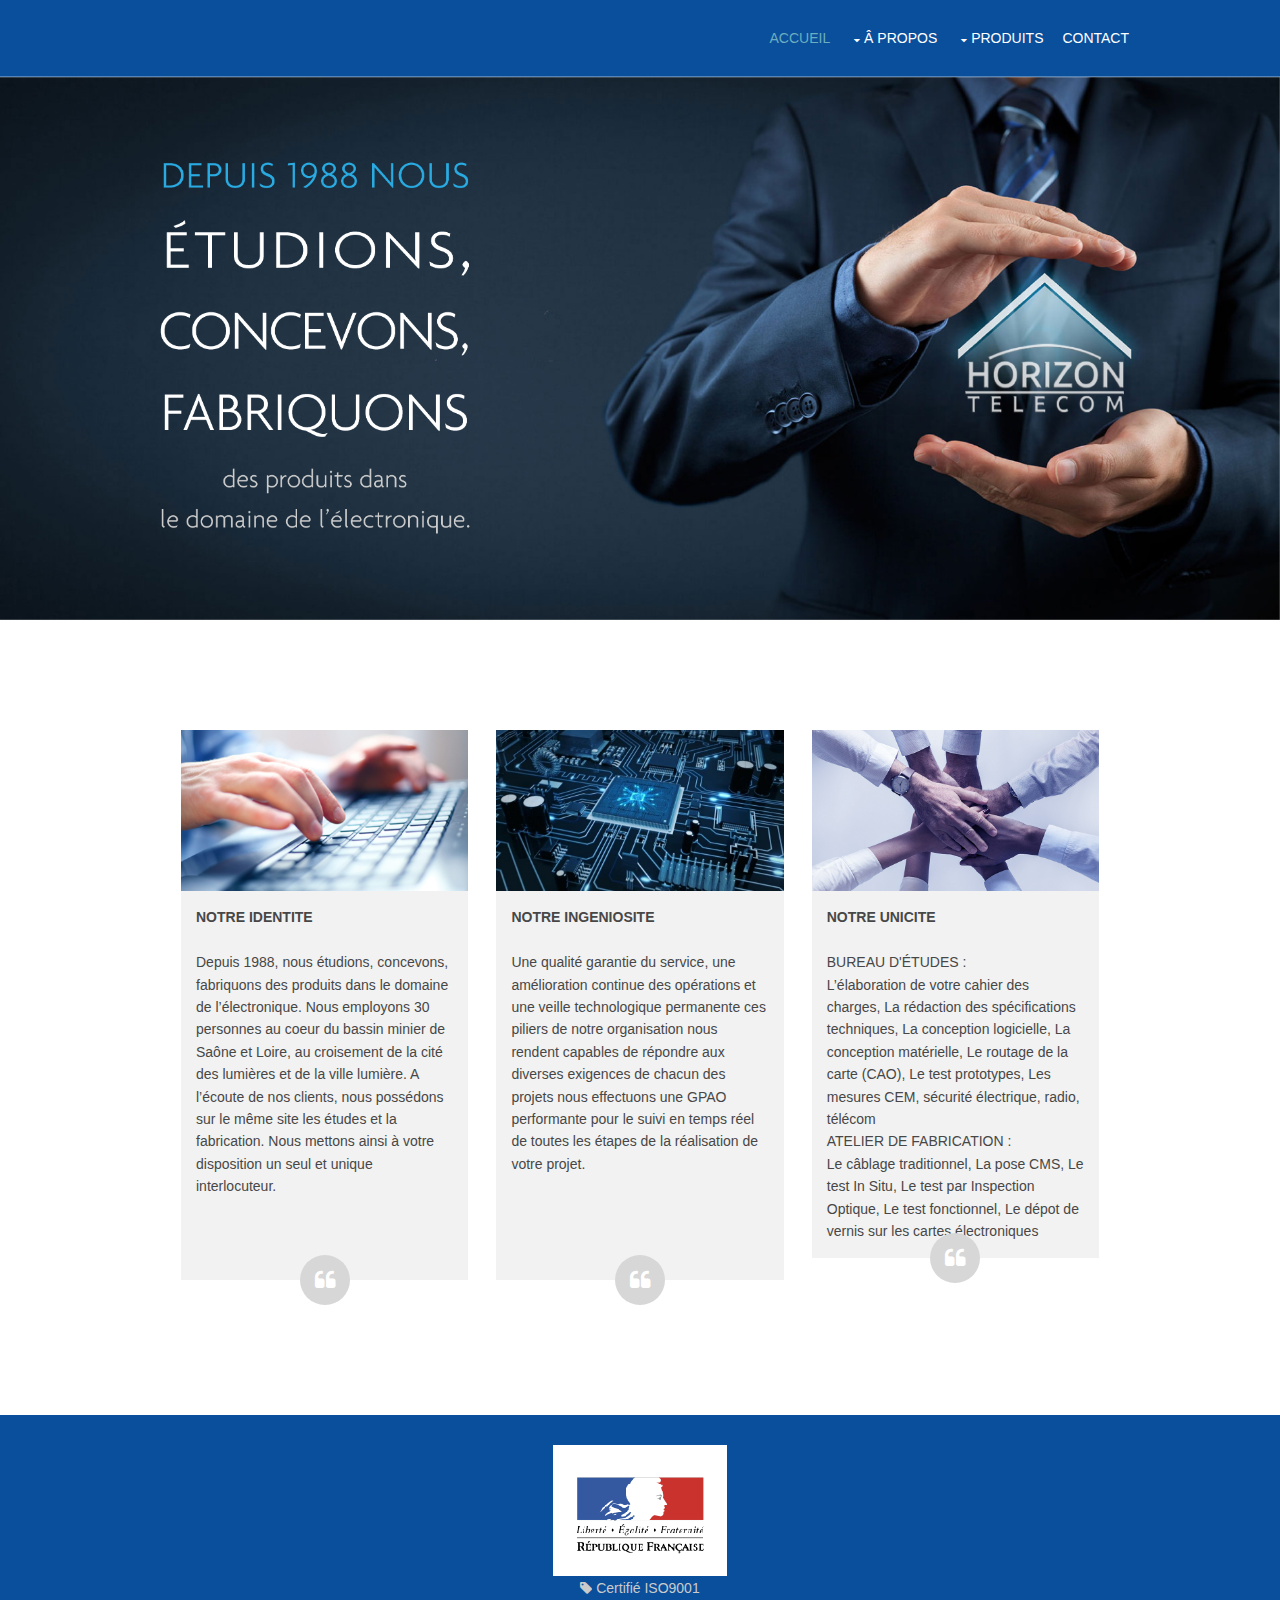
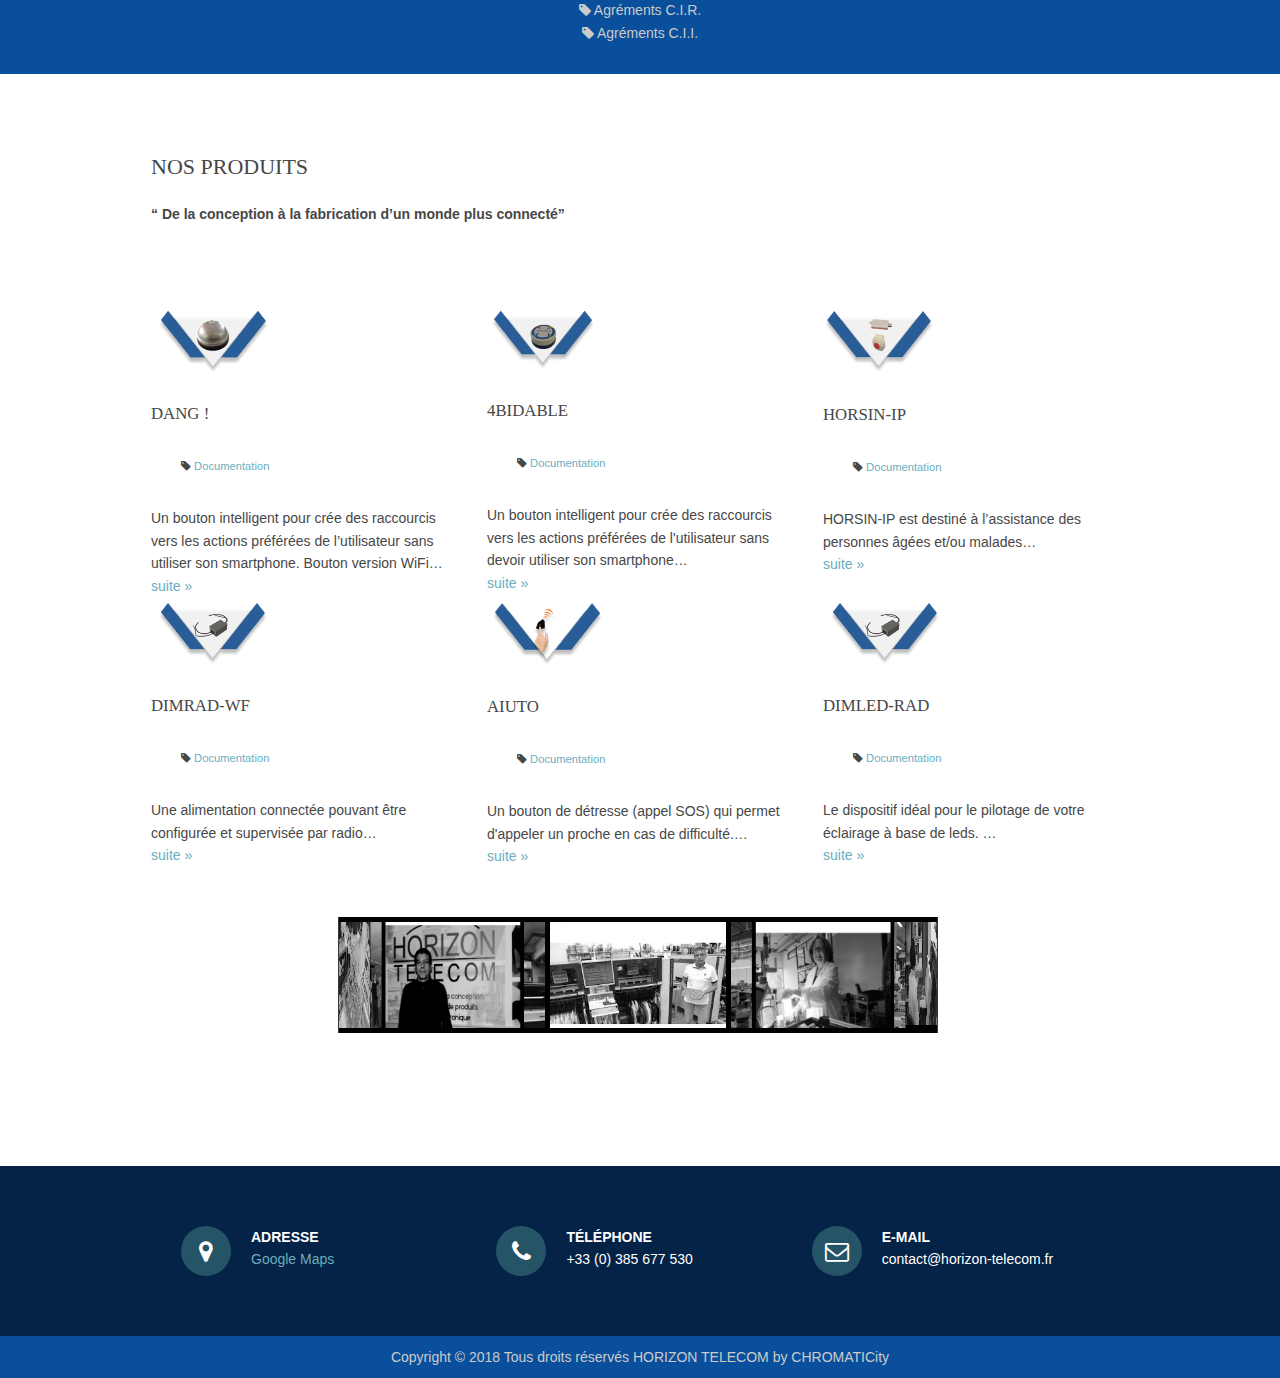
<file: index.html>
<!DOCTYPE html>
<html>

<head>
	<title>horizon telecom</title>
	<meta charset="utf-8">
	<meta name="viewport" content="width=device-width, initial-scale=1.0, maximum-scale=1.0, user-scalable=no">
	<link href="layout/styles/layout.css" rel="stylesheet" type="text/css" media="all">
	<link rel="stylesheet" href="galerie.css"> </head>

<body id="top">
	<div class="wrapper row1">
		<header id="header" class="hoc clear">
			<nav id="mainav" class="fl_right">
				<ul class="clear">
					<li class="active"><a href="index.html">Accueil</a></li>
					<li><a class="drop" href="#">â propos</a>
						<ul>
							<li><a href="identite.html">Notre Identité</a></li>
							<li><a href="pages/full-width.html">Notre Unicité</a></li>
							<li><a href="prestation.html">Notre Ingéniosité</a></li>
							<li><a href="#">Notre Agréments</a>
								<ul>
									<li>><a href="images/demo/CII-HT-2018a2022.pdf">Certifié ISO9001</a></li>
									<li><a href="images/demo/CIR-HT-2018a2022.pdf">Agréments C.I.R.</a></li>
									<li><a href="images/demo/CII-HT-2018a2022%20(1).pdf">Agréments C.I.I.</a></li>
								</ul>
							</li>
						</ul>
					</li>
						<li><a class="drop" href="#produit">PRODUITS</a>
						<ul>
							<li><a href="images/demo/Edition-de-macon-20140918.pdf">4BIDABLE</a></li>
							<li><a href="images/demo/FicheDang-VF-Ed1.pdf">DANG</a></li>
							<li><a href="images/demo/fiche%20produit%20VDEF-DIMLED-RAD.pdf">DIMLED-RAD</a></li>
							<li><a href="images/demo/fiche%20produit%20VDEF-HORSIN-IP.pdf">HORSIN-IP</a></li>
							<li><a href="images/demo/Doc-commercial-AIUTO-ed1.pdf">AIUTO</a></li>
							<li><a href="images/demo/Doc-commercial-DIMRAD-WF-ed1.pdf">DIMRAD-WF</a></li>
						</ul>
					</li>
					
					
					<li><a href="contact.html">Contact</a></li>
				</ul>
			</nav>
		</header>
	</div>
	<div class="wrapper row3"> <img src="images/demo/backgrounds/horizon-telecom.png" alt=""> </div>
	<div class="wrapper row3">
		<div class="hoc container clear">
			<ul id="testimonials" class="nospace group">
				<li class="one_third first"> <img src="images/demo/etudes.jpg" alt="">
					<blockquote><strong>NOTRE IDENTITE</strong>
						<br>
						<br> Depuis 1988, nous étudions, concevons, fabriquons des produits dans le domaine de l’électronique. Nous employons 30 personnes au coeur du bassin minier de Saône et Loire, au croisement de la cité des lumières et de la ville lumière. A l’écoute de nos clients, nous possédons sur le même site les études et la fabrication. Nous mettons ainsi à votre disposition un seul et unique interlocuteur.
						<br>
						<br>
						<br>
						<br> </blockquote>
				</li>
				<li class="one_third"> <img src="images/demo/electronique.jpg" alt="">
					<blockquote><strong>NOTRE INGENIOSITE</strong>
						<br>
						<br> Une qualité garantie du service, une amélioration continue des opérations et une veille technologique permanente ces piliers de notre organisation nous rendent capables de répondre aux diverses exigences de chacun des projets nous effectuons une GPAO performante pour le suivi en temps réel de toutes les étapes de la réalisation de votre projet.
						<br>
						<br>
						<br>
						<br>
						<br> </blockquote>
				</li>
				<li class="one_third"> <img src="images/demo/unicite.jpg" alt="">
					<blockquote><strong>NOTRE UNICITE</strong>
						<br>
						<br> BUREAU D'ÉTUDES :
						<br>L’élaboration de votre cahier des charges, La rédaction des spécifications techniques, La conception logicielle, La conception matérielle, Le routage de la carte (CAO), Le test prototypes, Les mesures CEM, sécurité électrique, radio, télécom
						<br>ATELIER DE FABRICATION :
						<br> Le câblage traditionnel, La pose CMS, Le test In Situ, Le test par Inspection Optique, Le test fonctionnel, Le dépot de vernis sur les cartes électroniques </blockquote>
				</li>
			</ul>
		</div>
	</div>
	<div class="wrapper row5">
		<ul class="nospace linklist">
			<li><img class="" src="images/demo/republique-francaise.png" alt="">
				<p><i class="fa fa-tag"></i><a href="images/demo/CII-HT-2018a2022.pdf">  Certifié ISO9001</a>
					<br><i class="fa fa-tag"></i><a href="images/demo/CIR-HT-2018a2022.pdf">  Agréments C.I.R. <br></a> <i class="fa fa-tag"></i><a href="images/demo/CII-HT-2018a2022%20(1).pdf">  Agréments C.I.I.</a></p>
			</li>
		</ul>
	</div>
	<div class="wrapper row3">
		<section class="hoc container clear">
			<div class="sectiontitle">
				<h6 id="produit" class="heading"> NOS PRODUITS </h6>
				<br>
				<p> <strong>“ De la conception à la fabrication d’un monde plus connecté”</strong></p>
			</div>
			<div class="group latest">
				<article class="one_third first">
					<figure>
						<a href="#"><img src="images/demo/DANG1.png" alt=""></a>
					</figure>
					<div class="txtwrap">
						<h4 class="heading">DANG ! </h4>
						<ul class="nospace meta">
							<li><i class="fa fa-tag"></i> <a href="images/demo/FicheDang-VF-Ed1.pdf">Documentation</a></li>
						</ul>
						<p> Un bouton intelligent pour crée des raccourcis vers les actions préférées de l’utilisateur sans utiliser son smartphone. Bouton version WiFi&hellip; </p>
						<footer><a href="#">suite &raquo;</a></footer>
					</div>
				</article>
				<article class="one_third">
					<figure>
						<a href="#"><img src="images/demo/4BIDABLE1.png" alt=""></a>
					</figure>
					<div class="txtwrap">
						<h4 class="heading"> 4BIDABLE </h4>
						<ul class="nospace meta">
							<li><i class="fa fa-tag"></i> <a href="images/demo/Edition-de-macon-20140918.pdf">Documentation</a></li>
						</ul>
						<p> Un bouton intelligent pour crée des raccourcis vers les actions préférées de l'utilisateur sans devoir utiliser son smartphone&hellip; </p>
						<footer><a href="#">suite &raquo;</a></footer>
					</div>
				</article>
				<article class="one_third">
					<figure>
						<a href="#"><img src="images/demo/HORSIN1.png" alt=""></a>
					</figure>
					<div class="txtwrap">
						<h4 class="heading">HORSIN-IP</h4>
						<ul class="nospace meta">
							<li><i class="fa fa-tag"></i> <a href="images/demo/fiche%20produit%20VDEF-HORSIN-IP.pdf">Documentation</a></li>
						</ul>
						<p>HORSIN-IP est destiné à l’assistance des personnes âgées et/ou malades&hellip; </p>
						<footer><a href="#">suite &raquo;</a></footer>
					</div>
				</article>
			</div>
			<div class="group latest">
				<article class="one_third first">
					<figure>
						<a href="#"><img src="images/demo/RMLAD1.png" alt=""></a>
					</figure>
					<div class="txtwrap">
						<h4 class="heading">DIMRAD-WF</h4>
						<ul class="nospace meta">
							<li><i class="fa fa-tag"></i> <a href="images/demo/Doc-commercial-DIMRAD-WF-ed1.pdf">Documentation</a></li>
						</ul>
						<p> Une alimentation connectée pouvant être configurée et supervisée par radio&hellip;</p>
						<footer><a href="#">suite &raquo;</a></footer>
					</div>
				</article>
				<article class="one_third">
					<figure>
						<a href="#"><img src="images/demo/Group.png" alt=""></a>
					</figure>
					<div class="txtwrap">
						<h4 class="heading">AIUTO </h4>
						<ul class="nospace meta">
							<li><i class="fa fa-tag"></i> <a href="images/demo/Doc-commercial-AIUTO-ed1.pdf">Documentation</a></li>
						</ul>
						<p> Un bouton de détresse (appel SOS) qui permet d'appeler un proche en cas de difficulté.&hellip;</p>
						<footer><a href="#">suite &raquo;</a></footer>
					</div>
				</article>
				<article class="one_third">
					<figure>
						<a href="#"><img src="images/demo/RMLAD1.png" alt=""></a>
					</figure>
					<div class="txtwrap">
						<h4 class="heading">DIMLED-RAD</h4>
						<ul class="nospace meta">
							<li><i class="fa fa-tag"></i> <a href="images/demo/fiche%20produit%20VDEF-DIMLED-RAD.pdf">Documentation</a></li>
						</ul>
						<p> Le dispositif idéal pour le pilotage de votre éclairage à base de leds. &hellip;</p>
						<footer><a href="#">suite &raquo;</a></footer>
					</div>
				</article>
			</div>
			<div class="galerie">
		<div id="galeri">
			<figure><img src="images/demo/t%C3%A9l%C3%A9chargement.jpg" alt="" width="220"></figure>
      <figure><img src="images/demo/la-derniere-innovation-de-la-pme-horizon-telecom-a-montceau-les-mines-une-ampoule-intelligente-photo-nicolas-desroches-1462642287.jpg" alt="" width="220"></figure>
      <figure><img src="images/demo/Documentation.jpg" alt="" width="220"></figure>
      <figure><img src="images/demo/5A-PP4.jpg" alt="" width="220"></figure>
      <figure><img src="images/demo/5A-PPP.jpg" alt="" width="220"></figure>
      <figure><img src="images/demo/5APP5.jpg" alt="" width="220"></figure>
      <figure><img src="images/demo/5A-PP7.jpg" alt="" width="220"></figure>
      <figure><img src="images/demo/Process.jpg" alt="" width="220"></figure>
      <figure><img src="images/demo/giuseppe-gallo-qui-dirige-l-entreprise-a-fait-le-pari-du-developpement-du-bassin-minier-de-montceau-dans-les-annees-1990-pour-lui-c-est-un-des-facteurs-de-reussite-de-horizon-telecom-1462194157.jpg" alt="" width="220"></figure>
		</div>
	</div>
		</section>
	</div>
	
	  
	
	<div class="wrapper overlay bgded">
		<div id="ctdetails" class="hoc clear">
			<ul class="nospace group">
				<li class="one_third first"><i class="fa fa-map-marker"></i>
					<p>Adresse</p>
					<p><a href="https://www.google.fr/maps/place/Horizon+T%C3%A9l%C3%A9com/@46.6644272,4.3579412,17z/data=!4m12!1m6!3m5!1s0x47f3b5d7fd42fad9:0x8e77777647118b91!2zSG9yaXpvbiBUw6lsw6ljb20!8m2!3d46.664455!4d4.3572161!3m4!1s0x47f3b5d7fd42fad9:0x8e77777647118b91!8m2!3d46.664455!4d4.3572161">Google Maps</a></p>
				</li>
				<li class="one_third"><i class="fa fa-phone"></i>
					<p>Téléphone</p>
					<p>+33 (0) 385 677 530</p>
				</li>
				<li class="one_third"><i class="fa fa-envelope-o"></i>
					<p>E-mail</p>
					<p>contact@horizon-telecom.fr </p>
				</li>
			</ul>
		</div>
	</div>
	<div class="wrapper row5">
		<div id="copyright" class="hoc clear">
			<p class="copyright">Copyright &copy; 2018 Tous droits réservés <a href="index.html"> HORIZON TELECOM</a> <a href="#">by CHROMATICity</a></p>
		</div>
	</div> <a id="backtotop" href="#top"><i class="fa fa-chevron-up"></i></a>
	<!-- JAVASCRIPTS -->
	<script src="layout/scripts/jquery.min.js"></script>
	<script src="layout/scripts/jquery.backtotop.js"></script>
	<script src="layout/scripts/jquery.mobilemenu.js"></script>
</body>

</html>
</file>
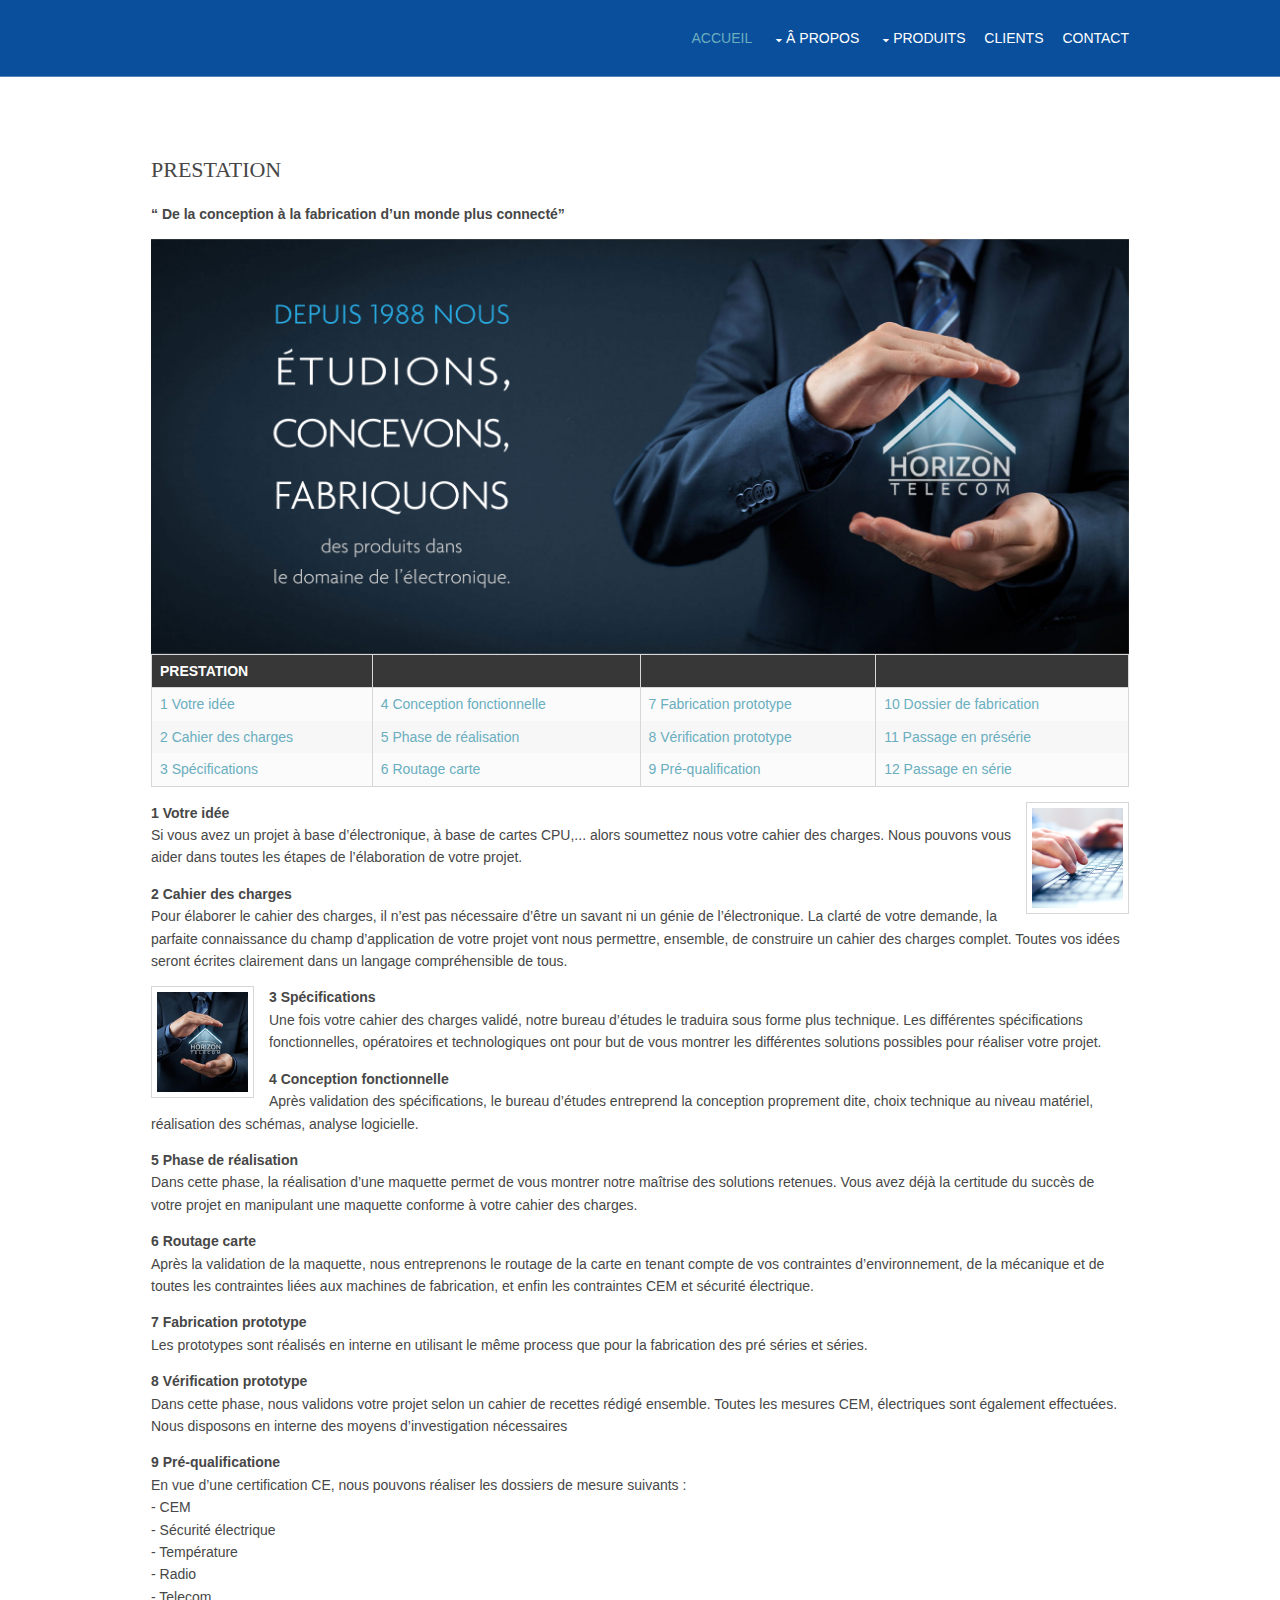
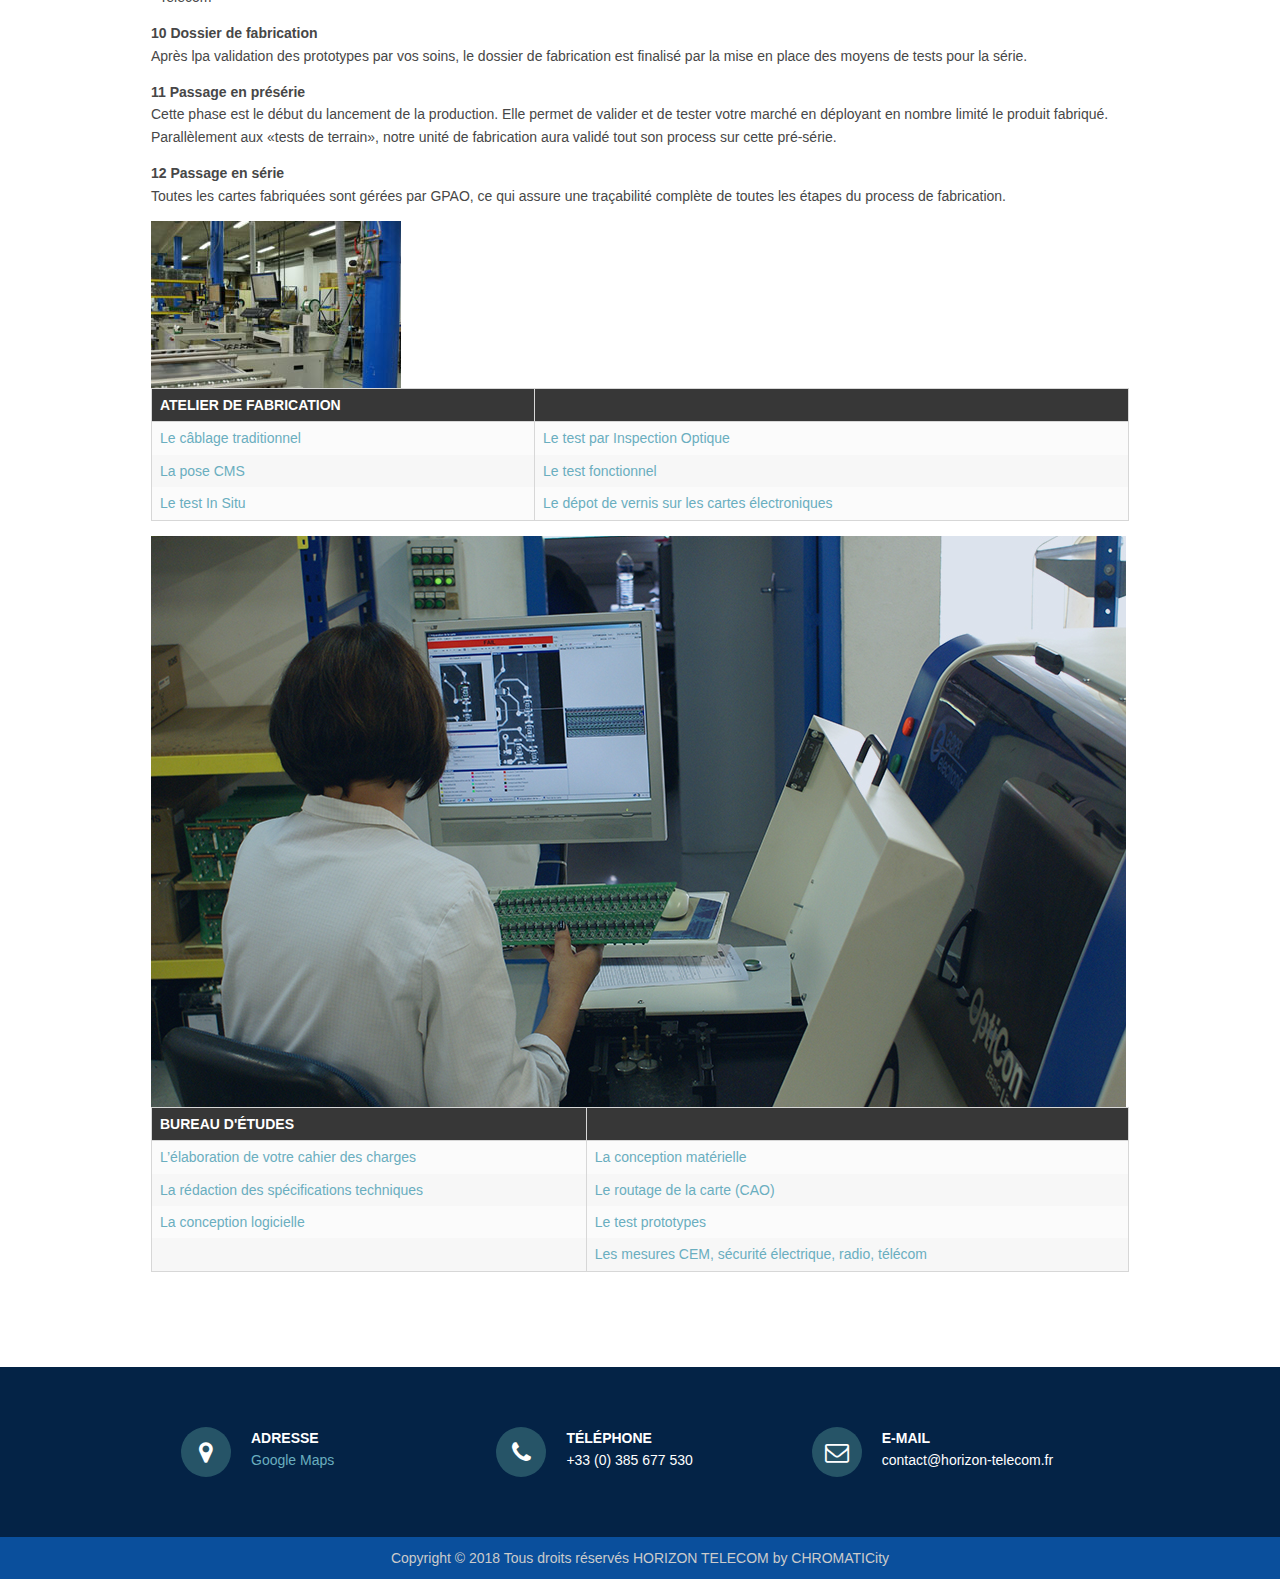
<file: agrements.html>
<!DOCTYPE html>

<html>

<head>
    <title>horizon telecom</title>
    <meta charset="utf-8">
    <meta name="viewport" content="width=device-width, initial-scale=1.0, maximum-scale=1.0, user-scalable=no">
    <link href="layout/styles/layout.css" rel="stylesheet" type="text/css" media="all"> </head>

<body id="top">
    <div class="wrapper row1">
        <header id="header" class="hoc clear">

            <nav id="mainav" class="fl_right">
                <ul class="clear">
                    <li class="active"><a href="index.html">Accueil</a></li>
                    <li><a class="drop" href="#">â propos</a>
                        <ul>
                            <li><a href="identite.html">Notre Identité</a></li>
                            <li><a href="pages/full-width.html">Notre Unicité</a></li>
                            <li><a href="prestation.html">Notre Ingéniosité</a></li>
                             <li><a href="agrements.html">Notre Agréments</a>
                                <ul>
                                    <li>><a href="images/demo/CII-HT-2018a2022.pdf">Certifié ISO9001</a></li>
                                    <li><a href="images/demo/CIR-HT-2018a2022.pdf">Agréments C.I.R.</a></li>
                                    <li><a href="images/demo/CII-HT-2018a2022%20(1).pdf">Agréments C.I.I.</a></li>

                                </ul>
                            </li>
                             <li><a href="prestation.html">Nos Produits</a></li>
                        </ul>
                    </li>
                    <li><a class="drop" href="#">PRODUITS</a>
                        <ul>
                           <li><a href="images/demo/Edition-de-macon-20140918.pdf">4BIDABLE</a></li>
                            <li><a href="images/demo/FicheDang-VF-Ed1.pdf">DANG</a></li>
                            <li><a href="images/demo/fiche%20produit%20VDEF-DIMLED-RAD.pdf">DIMLED-RAD</a></li>
                            <li><a href="images/demo/fiche%20produit%20VDEF-HORSIN-IP.pdf">HORSIN-IP</a></li>
                            <li><a href="images/demo/Doc-commercial-AIUTO-ed1.pdf">AIUTO</a></li>
                            <li><a href="images/demo/Doc-commercial-DIMRAD-WF-ed1.pdf">DIMRAD-WF</a></li>
                        </ul>
                    </li>
                
                    <li><a href="#">Clients</a></li>
                    <li><a href="contact.html">Contact</a></li>
                </ul>
            </nav>
        </header>
    </div>


<div class="wrapper row3">
  <main class="hoc container clear"> 
   
    <div class="content"> 
     
      <h1>PRESTATION </h1>
      <p> <strong>“ De la conception à la fabrication d’un monde plus connecté”</strong></p>
      <img src="images/demo/backgrounds/horizon-telecom.png" alt="">
      
      <div class="scrollable">
        <table>
          <thead>
            <tr>
              <th>PRESTATION</th>
              <th></th>
              <th> </th>
              <th></th>
            </tr>
          </thead>
          <tbody>
            <tr>
              <td><a href="#">1   Votre idée</a></td>
              <td><a href="#">4 Conception fonctionnelle</a></td>
              <td><a href="#">7   Fabrication prototype</a></td>
              <td><a href="#">10 Dossier de fabrication</a></td>
            </tr>
            <tr>
              <td><a href="#">2 Cahier des charges</a></td>
              <td><a href="#">5   Phase de réalisation</a></td>
              <td><a href="#">8   Vérification prototype</a></td>
              <td><a href="#">11 Passage en présérie</a></td>
            </tr>
            <tr>
              <td><a href="#">3   Spécifications</a></td>
              <td><a href="#">6   Routage carte</a></td>
              <td><a href="#">9   Pré-qualification</a></td>
              <td><a href="#">12 Passage en série</a></td>
            </tr>
           
          </tbody>
        </table>
      </div>
      
      
      
      <img class="imgr borderedbox inspace-5" src="images/demo/idee.png" alt="">
      <p><strong>1  Votre idée</strong> <br>
Si vous avez un projet à base d’électronique, à base de cartes CPU,... alors soumettez nous votre cahier des charges. 
Nous pouvons vous aider dans toutes les étapes de l’élaboration de votre projet.</p>
      <p><strong>2 Cahier des charges</strong><br>
Pour élaborer le cahier des charges, il n’est pas nécessaire d’être un savant ni un génie de l’électronique. 
La clarté de votre demande, la parfaite connaissance du champ d’application de votre projet vont nous permettre, ensemble, de construire un cahier des charges complet. 
Toutes vos idées seront écrites clairement dans un langage compréhensible de tous.
</p>
      <img class="imgl borderedbox inspace-5" src="images/demo/Mask%20Group.png" alt="">
      <p><strong>3 Spécifications</strong><br>
Une fois votre cahier des charges validé, notre bureau d’études le traduira sous forme plus technique. 
Les différentes spécifications fonctionnelles, opératoires et technologiques ont pour but de vous montrer les différentes solutions possibles pour réaliser votre projet.</p>
      <p><strong>4 Conception fonctionnelle</strong><br>
Après validation des spécifications, le bureau d’études entreprend la conception proprement dite, choix technique au niveau matériel, réalisation des schémas, analyse logicielle.
</p>
      <p><strong>5 Phase de réalisation</strong><br>
Dans cette phase, la réalisation d’une maquette permet de vous montrer notre maîtrise des solutions retenues. 
 Vous avez déjà la certitude du succès de votre projet en manipulant une maquette conforme à votre cahier des charges.
</p>
       
      <p><strong>6 Routage carte</strong><br>

Après la validation de la maquette, nous entreprenons le routage de la carte en tenant compte de vos contraintes d’environnement, de la mécanique et de toutes les contraintes liées aux machines de fabrication, et enfin les contraintes CEM et sécurité électrique.

</p>
       <p><strong>7 Fabrication prototype</strong><br>Les prototypes sont réalisés en interne en utilisant le même process que pour la fabrication des pré séries et séries.
</p>
       <p><strong>8 Vérification prototype</strong><br>Dans cette phase, nous validons votre projet selon un cahier de recettes rédigé ensemble. 
Toutes les mesures CEM, électriques sont également effectuées. 
Nous disposons en interne des moyens d’investigation nécessaires
</p>
        <p><strong>9 Pré-qualificatione</strong><br>En vue d’une certification CE, nous pouvons réaliser les dossiers de mesure suivants : <br>
   - CEM <br>
   - Sécurité électrique <br>
   - Température <br>
   - Radio <br>
   - Telecom

</p>
        <p><strong>10 Dossier de fabrication</strong><br>Après lpa validation des prototypes par vos soins, le dossier de fabrication est finalisé par la mise en place des moyens de tests pour la série.
</p>
        <p><strong>11 Passage en présérie</strong><br>
Cette phase est le début du lancement de la production. 
 Elle permet de valider et de tester votre marché en déployant en nombre limité le produit fabriqué. 
 Parallèlement aux «tests de terrain», notre unité de fabrication aura validé tout son process sur cette pré-série.

</p>
       <p><strong>12 Passage en série</strong><br>
Toutes les cartes fabriquées sont gérées par GPAO, ce qui assure une traçabilité complète de toutes les étapes du process de fabrication.

</p>
        
        
           <div class="scrollable">
           <img src="images/demo/5A-PP4.jpg" alt="">
        <table>
          <thead>
            <tr>
              <th>ATELIER DE FABRICATION</th>
              <th></th>
            
            </tr>
          </thead>
          <tbody>
            <tr>
              <td><a href="#">  Le câblage traditionnel </a></td>
              <td><a href="#"> Le test par Inspection Optique </a></td>
            </tr>
            <tr>
              <td><a href="#">La pose CMS</a></td>
              <td><a href="#">Le test fonctionnel </a></td>
            </tr>
            <tr>
              <td><a href="#">Le test In Situ </a></td>
              <td><a href="#">Le dépot de vernis sur les cartes électroniques</a></td>
            </tr>
           
          </tbody>
        </table>
      </div>
             <div class="scrollable">
             <img src="images/demo/Documentation.jpg" alt="">
        <table>
          <thead>
            <tr>
              <th>BUREAU D'ÉTUDES</th>
              <th></th>
            
            </tr>
          </thead>
          <tbody>
            <tr>
              <td><a href="#">  L’élaboration de votre cahier des charges </a></td>
              <td><a href="#"> La conception matérielle </a></td>
              
            </tr>
            <tr>
              <td><a href="#">La rédaction des spécifications techniques </a></td>
              <td><a href="#">Le routage de la carte (CAO)  </a></td>
            </tr>
            <tr>
              <td><a href="#">La conception logicielle  </a></td>
              <td><a href="#"> Le test prototypes </a></td>
            </tr>
            <tr> <td><a href="#"> </a></td>
                <td><a href="#"> 
 Les mesures CEM, sécurité électrique, radio, télécom </a></td>
            </tr>
           
          </tbody>
        </table>
      </div>

      </div>
     
 
    <div class="clear"></div>
  </main>
</div>

	<div class="wrapper overlay bgded">
		<div id="ctdetails" class="hoc clear">
			<ul class="nospace group">
				<li class="one_third first"><i class="fa fa-map-marker"></i>
					<p>Adresse</p>
					<p><a href="https://www.google.fr/maps/place/Horizon+T%C3%A9l%C3%A9com/@46.6644272,4.3579412,17z/data=!4m12!1m6!3m5!1s0x47f3b5d7fd42fad9:0x8e77777647118b91!2zSG9yaXpvbiBUw6lsw6ljb20!8m2!3d46.664455!4d4.3572161!3m4!1s0x47f3b5d7fd42fad9:0x8e77777647118b91!8m2!3d46.664455!4d4.3572161">Google Maps</a></p>
				</li>
				<li class="one_third"><i class="fa fa-phone"></i>
					<p>Téléphone</p>
					<p>+33 (0) 385 677 530</p>
				</li>
				<li class="one_third"><i class="fa fa-envelope-o"></i>
					<p>E-mail</p>
					<p>contact@horizon-telecom.fr </p>
				</li>
			</ul>
		</div>
	</div>

	<div class="wrapper row5">
		<div id="copyright" class="hoc clear">
			<p class="copyright">Copyright &copy; 2018 Tous droits réservés <a href="index.html"> HORIZON TELECOM</a> <a href="#">by CHROMATICity</a></p>
			
		</div>
	</div> <a id="backtotop" href="#top"><i class="fa fa-chevron-up"></i></a>
 
    <!-- JAVASCRIPTS -->
    <script src="layout/scripts/jquery.min.js"></script>
    <script src="layout/scripts/jquery.backtotop.js"></script>
    <script src="layout/scripts/jquery.mobilemenu.js"></script>
</body>
</html>
</file>
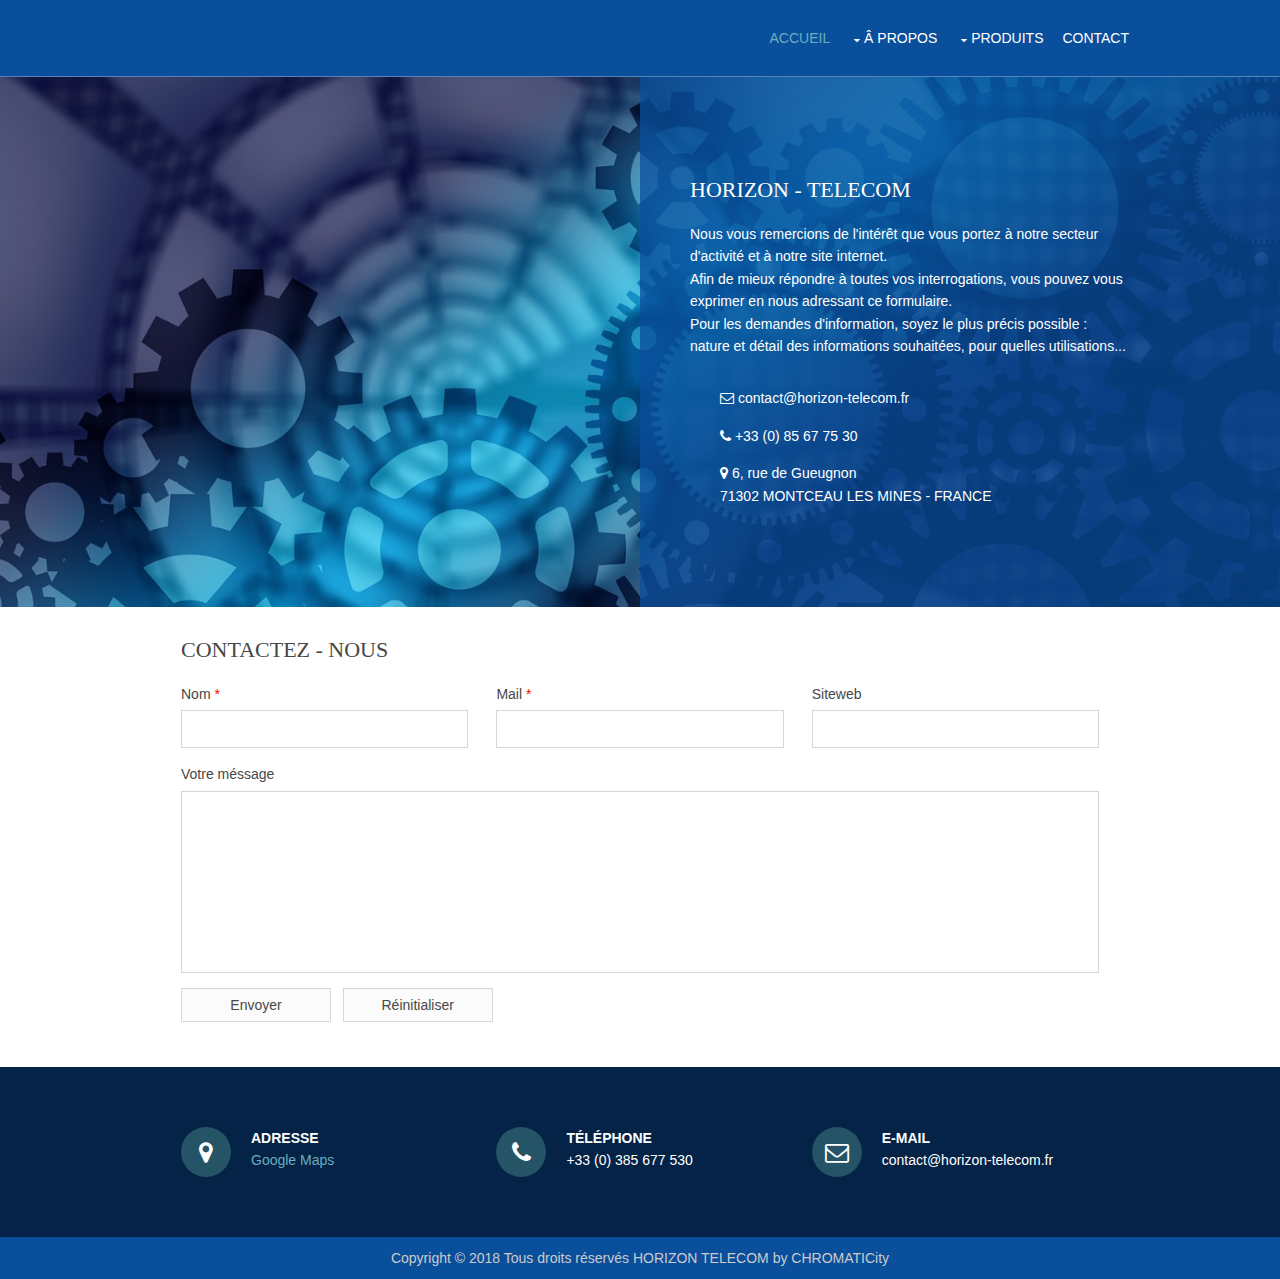
<file: contact.html>
<!DOCTYPE html>
<html>

<head>
	<title>horizon telecom</title>
	<meta charset="utf-8">
	<meta name="viewport" content="width=device-width, initial-scale=1.0, maximum-scale=1.0, user-scalable=no">
	<link href="layout/styles/layout.css" rel="stylesheet" type="text/css" media="all"> </head>

<body id="top">
	<div class="wrapper row1">
		<header id="header" class="hoc clear">
			<nav id="mainav" class="fl_right">
				<ul class="clear">
					<li class="active"><a href="index.html">Accueil</a></li>
					<li><a class="drop" href="#">â propos</a>
						<ul>
							<li><a href="identite.html">Notre Identité</a></li>
							<li><a href="pages/full-width.html">Notre Unicité</a></li>
							<li><a href="prestation.html">Notre Ingéniosité</a></li>
							<li><a href="#">Notre Agréments</a>
								<ul>
									<li>><a href="images/demo/CII-HT-2018a2022.pdf">Certifié ISO9001</a></li>
									<li><a href="images/demo/CIR-HT-2018a2022.pdf">Agréments C.I.R.</a></li>
									<li><a href="images/demo/CII-HT-2018a2022%20(1).pdf">Agréments C.I.I.</a></li>
								</ul>
							</li>
						</ul>
					</li>
					<li><a class="drop" href="#produit">PRODUITS</a>
						<ul>
							<li><a href="images/demo/Edition-de-macon-20140918.pdf">4BIDABLE</a></li>
							<li><a href="images/demo/FicheDang-VF-Ed1.pdf">DANG</a></li>
							<li><a href="images/demo/fiche%20produit%20VDEF-DIMLED-RAD.pdf">DIMLED-RAD</a></li>
							<li><a href="images/demo/fiche%20produit%20VDEF-HORSIN-IP.pdf">HORSIN-IP</a></li>
							<li><a href="images/demo/Doc-commercial-AIUTO-ed1.pdf">AIUTO</a></li>
							<li><a href="images/demo/Doc-commercial-DIMRAD-WF-ed1.pdf">DIMRAD-WF</a></li>
						</ul>
					</li>
					
					<li><a href="contact.html">Contact</a></li>
				</ul>
			</nav>
		</header>
	</div>
	<div class="cool">
	
	<div class="wrapper bgded" style="background-image:url('images/demo/backgrounds/gears-1311171_1920.jpg');">
  <div class="hoc split clear">
    <section> 
      <!-- ################################################################################################ -->
     
      <h6 class="heading">Horizon - Telecom</h6>
      
      
      
      <p class="btmspace-30">Nous vous remercions de l'intérêt que vous portez à notre secteur d'activité et à notre site internet. <br>

Afin de mieux répondre à toutes vos interrogations, vous pouvez vous exprimer en nous adressant ce formulaire. <br>

Pour les demandes d'information, soyez le plus précis possible : nature et détail des informations souhaitées, 
pour quelles utilisations...</p>
     <ul class="fa-ul">
        <li><i class="fa fa-envelope-o"></i> contact@horizon-telecom.fr</li>
        <li><i class="fa fa-phone"></i> +33 (0) 85 67 75 30</li>
        <li><i class="fa fa-map-marker"></i> 6, rue de Gueugnon <br>71302 MONTCEAU LES MINES - FRANCE 

</li>
      </ul>
      
      <!-- ################################################################################################ --> 
    </section>
  </div>
</div>
 
	 <div id="comments" class="hoc container  clear groop row3" >
       
        <h2>Contactez - nous</h2>
        <form  class="wrapper" action="#" method="post">
          <div class="one_third first">
            <label for="name">Nom <span>*</span></label>
            <input type="text" name="name" id="name" value="" size="22" required>
          </div>
          <div class="one_third">
            <label for="email">Mail <span>*</span></label>
            <input type="email" name="email" id="email" value="" size="22" required>
          </div>
          <div class="one_third">
            <label for="url">Siteweb</label>
            <input type="url" name="url" id="url" value="" size="22">
          </div>
          <div class="block clear">
            <label for="comment">Votre méssage</label>
            <textarea name="comment" id="comment" cols="25" rows="10"></textarea>
          </div>
          <div>
            <input type="submit" name="submit" value="Envoyer">
            &nbsp;
            <input type="reset" name="reset" value="Réinitialiser">
          </div>
        </form>
      </div>
      </div>
	
	
	
	<div class="wrapper overlay bgded">
		<div id="ctdetails" class="hoc clear">
			<ul class="nospace group">
				<li class="one_third first"><i class="fa fa-map-marker"></i>
					<p>Adresse</p>
					<p><a href="https://www.google.fr/maps/place/Horizon+T%C3%A9l%C3%A9com/@46.6644272,4.3579412,17z/data=!4m12!1m6!3m5!1s0x47f3b5d7fd42fad9:0x8e77777647118b91!2zSG9yaXpvbiBUw6lsw6ljb20!8m2!3d46.664455!4d4.3572161!3m4!1s0x47f3b5d7fd42fad9:0x8e77777647118b91!8m2!3d46.664455!4d4.3572161">Google Maps</a></p>
				</li>
				<li class="one_third"><i class="fa fa-phone"></i>
					<p>Téléphone</p>
					<p>+33 (0) 385 677 530</p>
				</li>
				<li class="one_third"><i class="fa fa-envelope-o"></i>
					<p>E-mail</p>
					<p>contact@horizon-telecom.fr </p>
				</li>
			</ul>
		</div>
	</div>
	<div class="wrapper row5">
		<div id="copyright" class="hoc clear">
			<p class="copyright">Copyright &copy; 2018 Tous droits réservés <a href="index.html"> HORIZON TELECOM</a> <a href="#">by CHROMATICity</a></p>
		</div>
	</div> <a id="backtotop" href="#top"><i class="fa fa-chevron-up"></i></a>
	<!-- JAVASCRIPTS -->
	<script src="layout/scripts/jquery.min.js"></script>
	<script src="layout/scripts/jquery.backtotop.js"></script>
	<script src="layout/scripts/jquery.mobilemenu.js"></script>
</body>

</html>
</file>
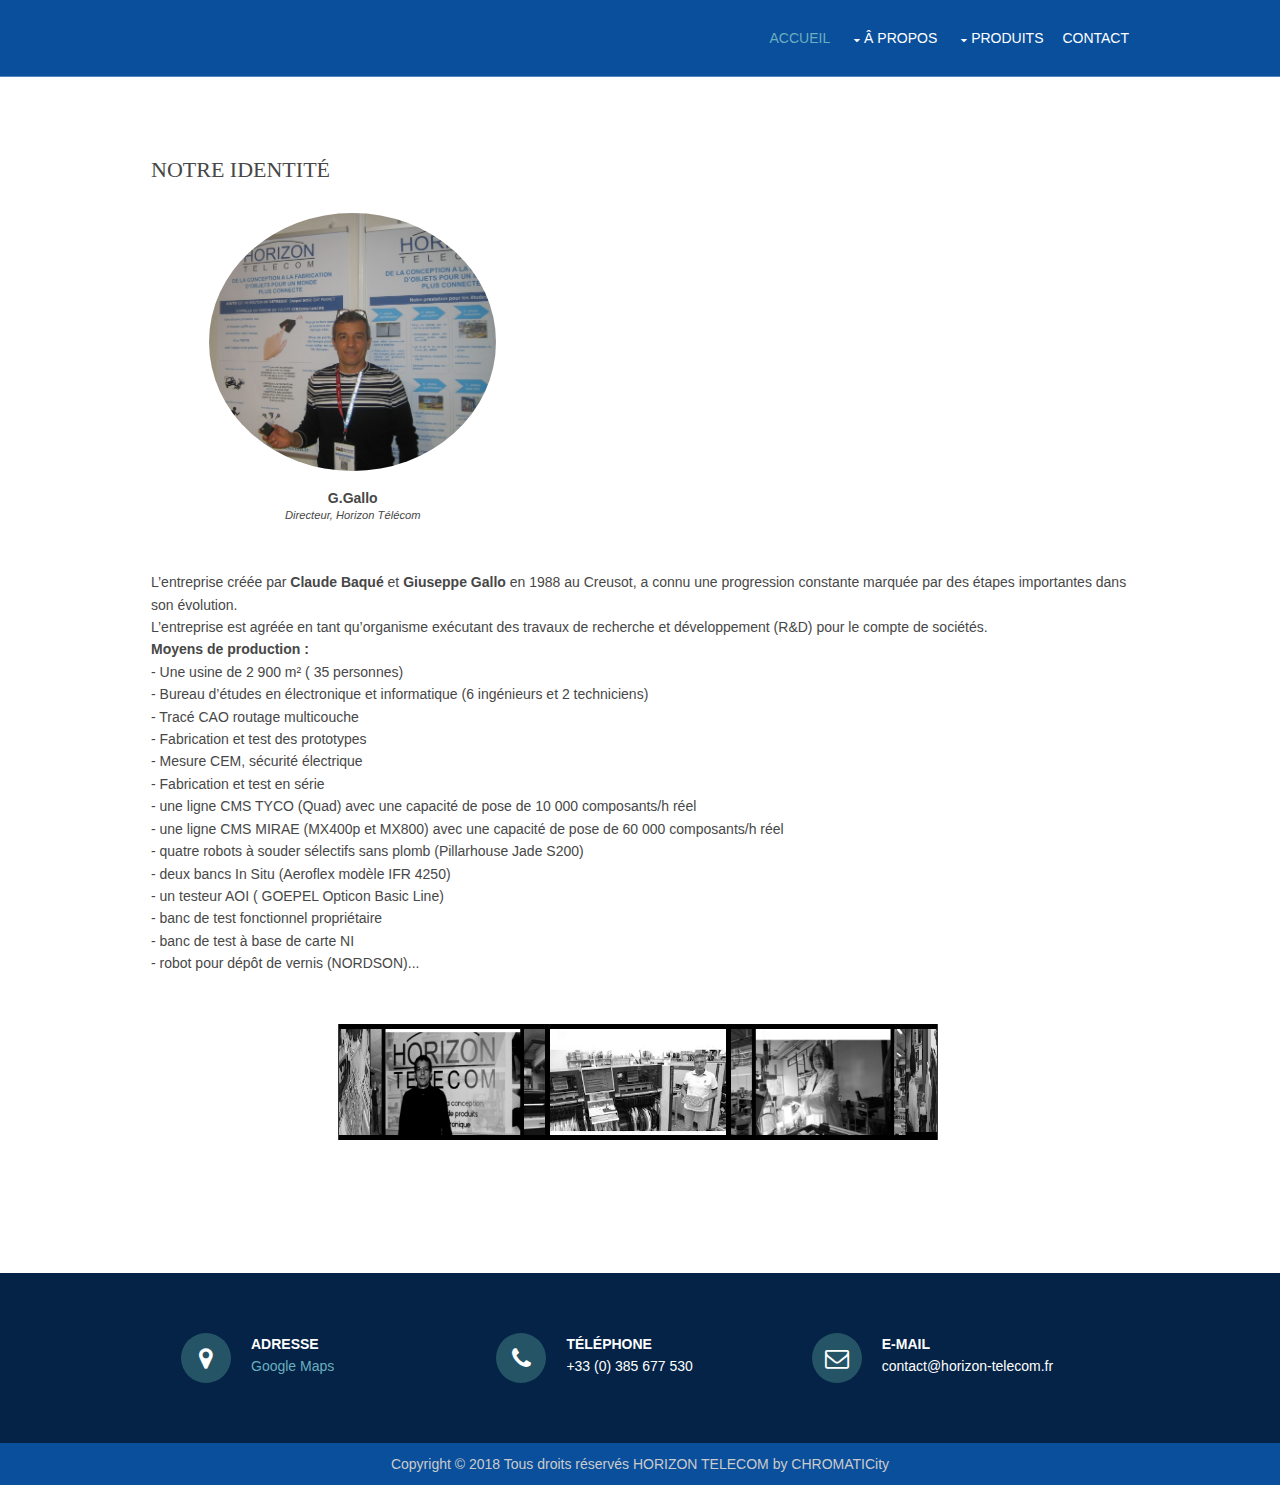
<file: identite.html>
<!DOCTYPE html>
<html>

<head>
	<title>horizon telecom</title>
	<meta charset="utf-8">
	<meta name="viewport" content="width=device-width, initial-scale=1.0, maximum-scale=1.0, user-scalable=no">
	<link href="layout/styles/layout.css" rel="stylesheet" type="text/css" media="all"> 
	<link rel="stylesheet" href="galerie.css"></head>

<body id="top">
	<div class="wrapper row1">
		<header id="header" class="hoc clear">
			<nav id="mainav" class="fl_right">
				<ul class="clear">
					<li class="active"><a href="index.html">Accueil</a></li>
					<li><a class="drop" href="#">â propos</a>
						<ul>
							<li><a href="identite.html">Notre Identité</a></li>
							<li><a href="pages/full-width.html">Notre Unicité</a></li>
							<li><a href="prestation.html">Notre Ingéniosité</a></li>
							<li><a href="#">Notre Agréments</a>
								<ul>
									<li>><a href="images/demo/CII-HT-2018a2022.pdf">Certifié ISO9001</a></li>
									<li><a href="images/demo/CIR-HT-2018a2022.pdf">Agréments C.I.R.</a></li>
									<li><a href="images/demo/CII-HT-2018a2022%20(1).pdf">Agréments C.I.I.</a></li>
								</ul>
							</li>
			
						</ul>
					</li>
					<li><a class="drop" href="#produit">PRODUITS</a>
						<ul>
							<li><a href="images/demo/Edition-de-macon-20140918.pdf">4BIDABLE</a></li>
							<li><a href="images/demo/FicheDang-VF-Ed1.pdf">DANG</a></li>
							<li><a href="images/demo/fiche%20produit%20VDEF-DIMLED-RAD.pdf">DIMLED-RAD</a></li>
							<li><a href="images/demo/fiche%20produit%20VDEF-HORSIN-IP.pdf">HORSIN-IP</a></li>
							<li><a href="images/demo/Doc-commercial-AIUTO-ed1.pdf">AIUTO</a></li>
							<li><a href="images/demo/Doc-commercial-DIMRAD-WF-ed1.pdf">DIMRAD-WF</a></li>
						</ul>
					</li>
					
					<li><a href="contact.html">Contact</a></li>
				</ul>
			</nav>
		</header>
	</div> 
	
	<div class="wrapper row3">
		<main class="hoc container clear">
			<div class="content">
				<div class="wrapper row3">
					
					<h1>Notre Identité</h1>
						<!-- ################################################################################################ -->
						<ul id="testimonials" class="nospace group">
							<li class="one_third">
								<figure><img class="circle" src="images/demo/identit%C3%A9.jpg" alt="">
									<figcaption><strong>G.Gallo</strong>
										<br> <em>Directeur, Horizon Télécom</em></figcaption>
								</figure>
							</li>
						</ul>
						<p>L’entreprise créée par <strong>Claude Baqué</strong> et <strong>Giuseppe Gallo </strong>en 1988 au Creusot, a connu une progression constante marquée par des étapes importantes dans son évolution.
							<br>L’entreprise est agréée en tant qu’organisme exécutant des travaux de recherche et développement (R&D) pour le compte de sociétés.</p>
						
						
						<p><strong>Moyens de production :</strong>
							<br>- Une usine de 2 900 m² ( 35 personnes)
							<br> - Bureau d’études en électronique et informatique (6 ingénieurs et 2 techniciens)
							<br> - Tracé CAO routage multicouche
							<br> - Fabrication et test des prototypes
							<br> - Mesure CEM, sécurité électrique
							<br> - Fabrication et test en série
							<br> - une ligne CMS TYCO (Quad) avec une capacité de pose de 10 000 composants/h réel
							<br> - une ligne CMS MIRAE (MX400p et MX800) avec une capacité de pose de 60 000 composants/h réel
							<br> - quatre robots à souder sélectifs sans plomb (Pillarhouse Jade S200)
							<br> - deux bancs In Situ (Aeroflex modèle IFR 4250)
							<br> - un testeur AOI ( GOEPEL Opticon Basic Line)
							<br> - banc de test fonctionnel propriétaire
							<br> - banc de test à base de carte NI
							<br> - robot pour dépôt de vernis (NORDSON)...
							 </p>
						
					</div>
					
					
  <div class="galerie">
		<div id="galeri">
			<figure><img src="images/demo/t%C3%A9l%C3%A9chargement.jpg" alt="" width="220"></figure>
      <figure><img src="images/demo/la-derniere-innovation-de-la-pme-horizon-telecom-a-montceau-les-mines-une-ampoule-intelligente-photo-nicolas-desroches-1462642287.jpg" alt="" width="220"></figure>
      <figure><img src="images/demo/Documentation.jpg" alt="" width="220"></figure>
      <figure><img src="images/demo/5A-PP4.jpg" alt="" width="220"></figure>
      <figure><img src="images/demo/5A-PPP.jpg" alt="" width="220"></figure>
      <figure><img src="images/demo/5APP5.jpg" alt="" width="220"></figure>
      <figure><img src="images/demo/5A-PP7.jpg" alt="" width="220"></figure>
      <figure><img src="images/demo/Process.jpg" alt="" width="220"></figure>
      <figure><img src="images/demo/giuseppe-gallo-qui-dirige-l-entreprise-a-fait-le-pari-du-developpement-du-bassin-minier-de-montceau-dans-les-annees-1990-pour-lui-c-est-un-des-facteurs-de-reussite-de-horizon-telecom-1462194157.jpg" alt="" width="220"></figure>
		</div>
	</div>
	
	</div>
			
		</main>
		
	</div>
	<div class="wrapper overlay bgded">
		<div id="ctdetails" class="hoc clear">
			<ul class="nospace group">
				<li class="one_third first"><i class="fa fa-map-marker"></i>
					<p>Adresse</p>
					<p><a href="https://www.google.fr/maps/place/Horizon+T%C3%A9l%C3%A9com/@46.6644272,4.3579412,17z/data=!4m12!1m6!3m5!1s0x47f3b5d7fd42fad9:0x8e77777647118b91!2zSG9yaXpvbiBUw6lsw6ljb20!8m2!3d46.664455!4d4.3572161!3m4!1s0x47f3b5d7fd42fad9:0x8e77777647118b91!8m2!3d46.664455!4d4.3572161">Google Maps</a></p>
				</li>
				<li class="one_third"><i class="fa fa-phone"></i>
					<p>Téléphone</p>
					<p>+33 (0) 385 677 530</p>
				</li>
				<li class="one_third"><i class="fa fa-envelope-o"></i>
					<p>E-mail</p>
					<p>contact@horizon-telecom.fr </p>
				</li>
			</ul>
		</div>
	</div>
	<div class="wrapper row5">
		<div id="copyright" class="hoc clear">
			<p class="copyright">Copyright &copy; 2018 Tous droits réservés <a href="index.html"> HORIZON TELECOM</a> <a href="#">by CHROMATICity</a></p>
		</div>
	</div> <a id="backtotop" href="#top"><i class="fa fa-chevron-up"></i></a>
	<!-- JAVASCRIPTS -->
	<script src="layout/scripts/jquery.min.js"></script>
	<script src="layout/scripts/jquery.backtotop.js"></script>
	<script src="layout/scripts/jquery.mobilemenu.js"></script>
</body>

</html>
</file>
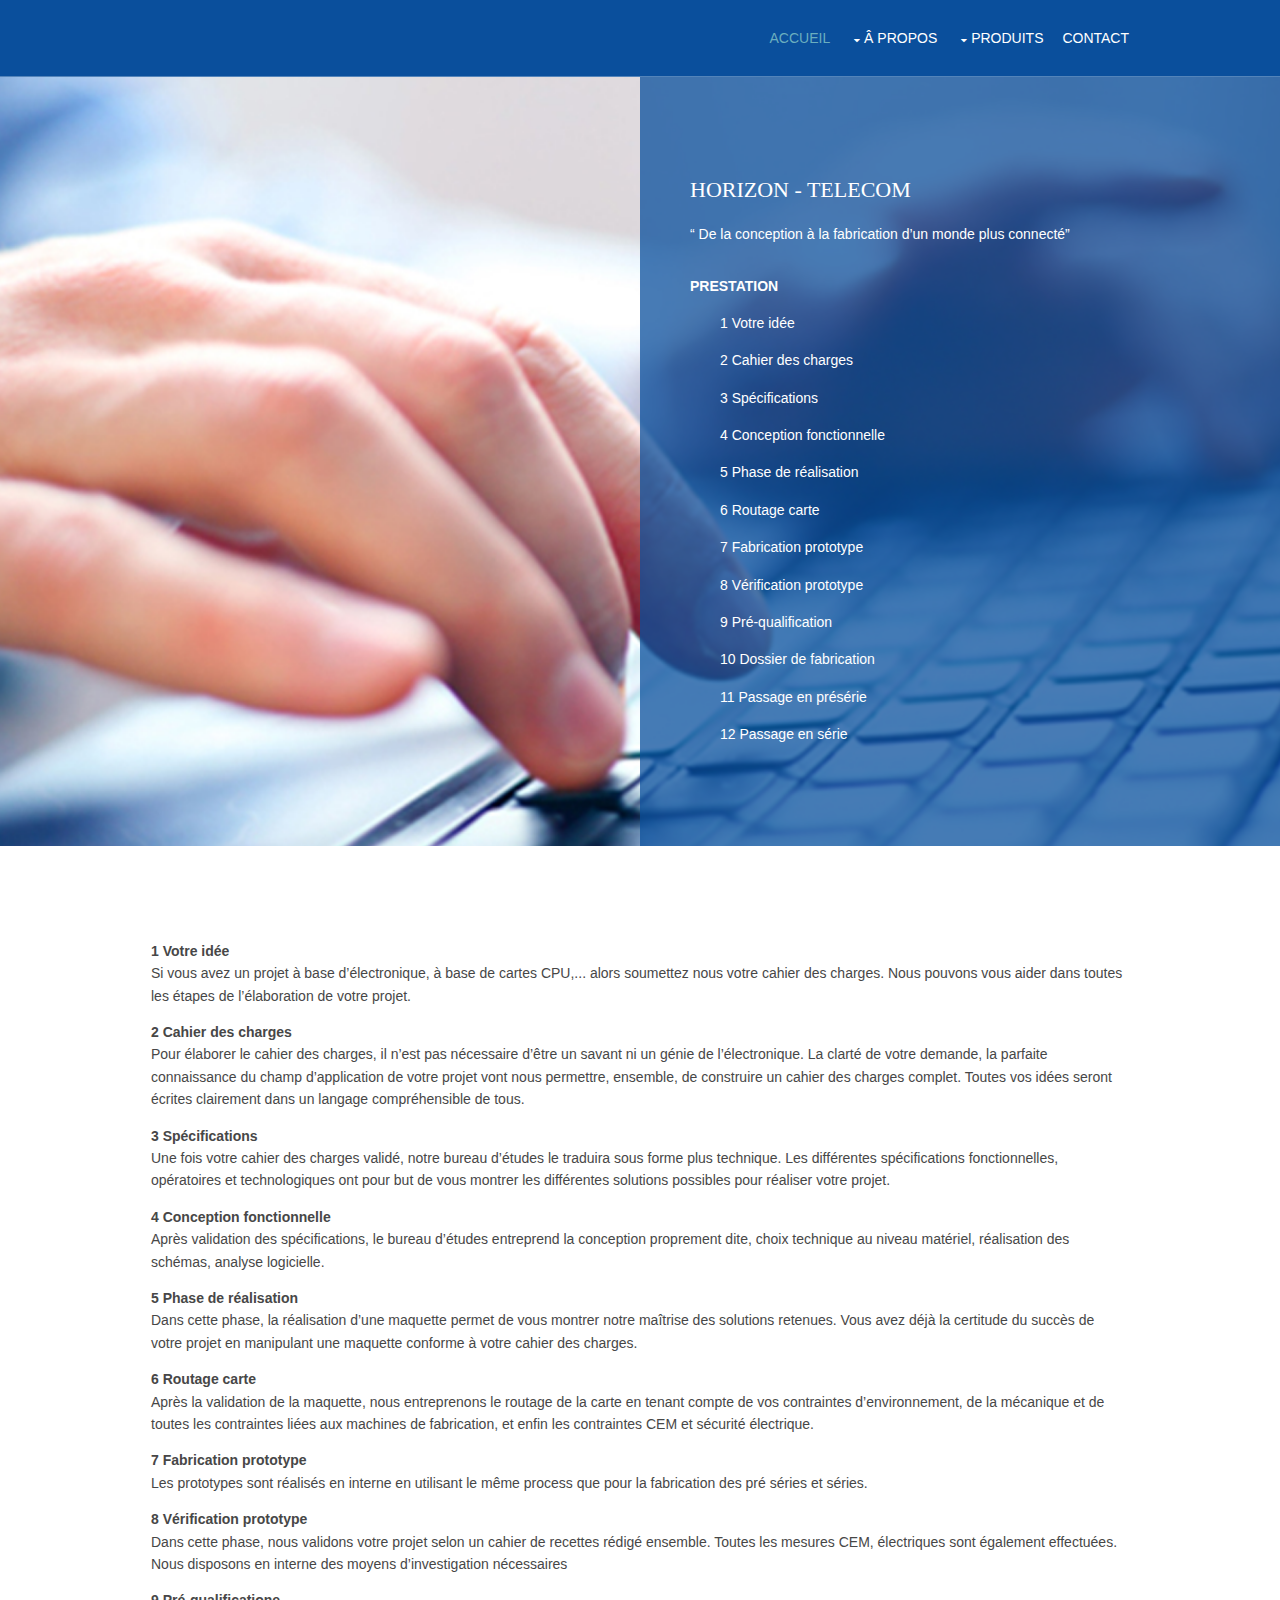
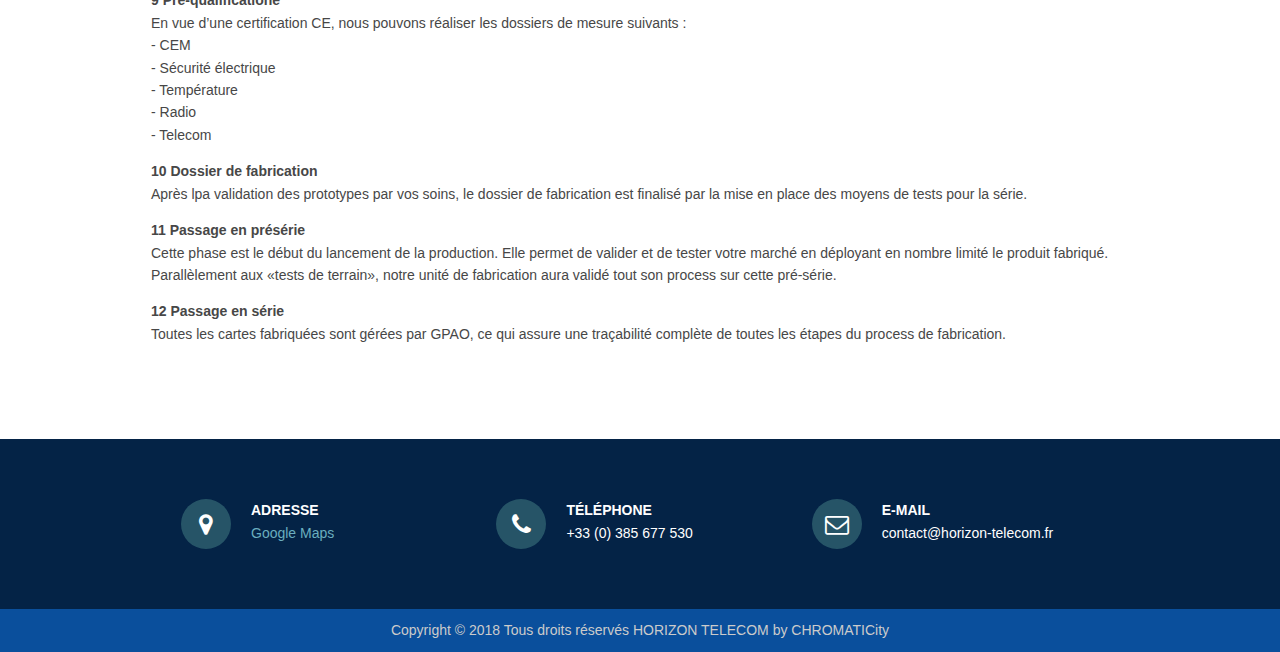
<file: prestation.html>
<!DOCTYPE html>
<html>

<head>
	<title>horizon telecom</title>
	<meta charset="utf-8">
	<meta name="viewport" content="width=device-width, initial-scale=1.0, maximum-scale=1.0, user-scalable=no">
	<link href="layout/styles/layout.css" rel="stylesheet" type="text/css" media="all"> </head>

<body id="top">
	<div class="wrapper row1">
		<header id="header" class="hoc clear">
			<nav id="mainav" class="fl_right">
				<ul class="clear">
					<li class="active"><a href="index.html">Accueil</a></li>
					<li><a class="drop" href="#">â propos</a>
						<ul>
							<li><a href="identite.html">Notre Identité</a></li>
							<li><a href="pages/full-width.html">Notre Unicité</a></li>
							<li><a href="prestation.html">Notre Ingéniosité</a></li>
							<li><a href="#">Notre Agréments</a>
								<ul>
									<li>><a href="images/demo/CII-HT-2018a2022.pdf">Certifié ISO9001</a></li>
									<li><a href="images/demo/CIR-HT-2018a2022.pdf">Agréments C.I.R.</a></li>
									<li><a href="images/demo/CII-HT-2018a2022%20(1).pdf">Agréments C.I.I.</a></li>
								</ul>
							</li>
							<li><a href="prestation.html">Nos Produits</a></li>
						</ul>
					</li>
					<li><a class="drop" href="#produit">PRODUITS</a>
						<ul>
							<li><a href="images/demo/Edition-de-macon-20140918.pdf">4BIDABLE</a></li>
							<li><a href="images/demo/FicheDang-VF-Ed1.pdf">DANG</a></li>
							<li><a href="images/demo/fiche%20produit%20VDEF-DIMLED-RAD.pdf">DIMLED-RAD</a></li>
							<li><a href="images/demo/fiche%20produit%20VDEF-HORSIN-IP.pdf">HORSIN-IP</a></li>
							<li><a href="images/demo/Doc-commercial-AIUTO-ed1.pdf">AIUTO</a></li>
							<li><a href="images/demo/Doc-commercial-DIMRAD-WF-ed1.pdf">DIMRAD-WF</a></li>
						</ul>
					</li>
					
					<li><a href="identite.html">Contact</a></li>
				</ul>
			</nav>
		</header>
	</div>
	<div class="cool">
		<div class="wrapper bgded" style="background-image:url('images/demo/backgrounds/identite3.png');">
			<div class="hoc split clear">
				<section>
					<!-- ################################################################################################ -->
					<h6 class="heading">Horizon - Telecom</h6>
					<p class="btmspace-30">“ De la conception à la fabrication d’un monde plus connecté”</p>
					<p> <strong>PRESTATION </strong></p>
					<ul class="fa-ul">
					
						<li>1 Votre idée</li>
						<li>2 Cahier des charges</li>
						<li>3 Spécifications</li>
						<li>4 Conception fonctionnelle</li>
						<li>5 Phase de réalisation</li>
						<li>6 Routage carte </li>
						<li>7 Fabrication prototype</li>
						<li>8 Vérification prototype</li>
						<li>9 Pré-qualification</li>
						<li>10 Dossier de fabrication</li>
						<li>11 Passage en présérie</li>
						<li>12 Passage en série</li>
					</ul>
					<!-- ################################################################################################ -->
				</section>
			</div>
		</div>
	</div>
	<div class="wrapper row3">
		<main class="hoc container clear">
			<div class="content">
				
				<p><strong>1  Votre idée</strong>
					<br> Si vous avez un projet à base d’électronique, à base de cartes CPU,... alors soumettez nous votre cahier des charges. Nous pouvons vous aider dans toutes les étapes de l’élaboration de votre projet.</p>
				<p><strong>2 Cahier des charges</strong>
					<br> Pour élaborer le cahier des charges, il n’est pas nécessaire d’être un savant ni un génie de l’électronique. La clarté de votre demande, la parfaite connaissance du champ d’application de votre projet vont nous permettre, ensemble, de construire un cahier des charges complet. Toutes vos idées seront écrites clairement dans un langage compréhensible de tous. </p> 
				<p><strong>3 Spécifications</strong>
					<br> Une fois votre cahier des charges validé, notre bureau d’études le traduira sous forme plus technique. Les différentes spécifications fonctionnelles, opératoires et technologiques ont pour but de vous montrer les différentes solutions possibles pour réaliser votre projet.</p>
				<p><strong>4 Conception fonctionnelle</strong>
					<br> Après validation des spécifications, le bureau d’études entreprend la conception proprement dite, choix technique au niveau matériel, réalisation des schémas, analyse logicielle. </p>
				<p><strong>5 Phase de réalisation</strong>
					<br> Dans cette phase, la réalisation d’une maquette permet de vous montrer notre maîtrise des solutions retenues. Vous avez déjà la certitude du succès de votre projet en manipulant une maquette conforme à votre cahier des charges. </p>
				<p><strong>6 Routage carte</strong>
					<br> Après la validation de la maquette, nous entreprenons le routage de la carte en tenant compte de vos contraintes d’environnement, de la mécanique et de toutes les contraintes liées aux machines de fabrication, et enfin les contraintes CEM et sécurité électrique. </p>
				<p><strong>7 Fabrication prototype</strong>
					<br>Les prototypes sont réalisés en interne en utilisant le même process que pour la fabrication des pré séries et séries. </p>
				<p><strong>8 Vérification prototype</strong>
					<br>Dans cette phase, nous validons votre projet selon un cahier de recettes rédigé ensemble. Toutes les mesures CEM, électriques sont également effectuées. Nous disposons en interne des moyens d’investigation nécessaires </p>
				<p><strong>9 Pré-qualificatione</strong>
					<br>En vue d’une certification CE, nous pouvons réaliser les dossiers de mesure suivants :
					<br> - CEM
					<br> - Sécurité électrique
					<br> - Température
					<br> - Radio
					<br> - Telecom </p>
				<p><strong>10 Dossier de fabrication</strong>
					<br>Après lpa validation des prototypes par vos soins, le dossier de fabrication est finalisé par la mise en place des moyens de tests pour la série. </p>
				<p><strong>11 Passage en présérie</strong>
					<br> Cette phase est le début du lancement de la production. Elle permet de valider et de tester votre marché en déployant en nombre limité le produit fabriqué. Parallèlement aux «tests de terrain», notre unité de fabrication aura validé tout son process sur cette pré-série. </p>
				<p><strong>12 Passage en série</strong>
					<br> Toutes les cartes fabriquées sont gérées par GPAO, ce qui assure une traçabilité complète de toutes les étapes du process de fabrication. </p>
			
				
				</div>
				
					
		</main>
	</div>
	<div class="wrapper overlay bgded">
		<div id="ctdetails" class="hoc clear">
			<ul class="nospace group">
				<li class="one_third first"><i class="fa fa-map-marker"></i>
					<p>Adresse</p>
					<p><a href="https://www.google.fr/maps/place/Horizon+T%C3%A9l%C3%A9com/@46.6644272,4.3579412,17z/data=!4m12!1m6!3m5!1s0x47f3b5d7fd42fad9:0x8e77777647118b91!2zSG9yaXpvbiBUw6lsw6ljb20!8m2!3d46.664455!4d4.3572161!3m4!1s0x47f3b5d7fd42fad9:0x8e77777647118b91!8m2!3d46.664455!4d4.3572161">Google Maps</a></p>
				</li>
				<li class="one_third"><i class="fa fa-phone"></i>
					<p>Téléphone</p>
					<p>+33 (0) 385 677 530</p>
				</li>
				<li class="one_third"><i class="fa fa-envelope-o"></i>
					<p>E-mail</p>
					<p>contact@horizon-telecom.fr </p>
				</li>
			</ul>
		</div>
	</div>
	<div class="wrapper row5">
		<div id="copyright" class="hoc clear">
			<p class="copyright">Copyright &copy; 2018 Tous droits réservés <a href="index.html"> HORIZON TELECOM</a> <a href="#">by CHROMATICity</a></p>
		</div>
	</div> <a id="backtotop" href="#top"><i class="fa fa-chevron-up"></i></a>
	<!-- JAVASCRIPTS -->
	<script src="layout/scripts/jquery.min.js"></script>
	<script src="layout/scripts/jquery.backtotop.js"></script>
	<script src="layout/scripts/jquery.mobilemenu.js"></script>
</body>

</html>
</file>
<file: galerie.css>
*{
  margin: 0;
  padding: 0;
  outline: none;
  border: none;
	box-sizing: border-box;
}
*:before,
*:after{
	box-sizing: border-box;
}


.galerie{
	margin: 4% auto;
	width: 210px;
	height: 140px;
	position: relative;
	perspective: 1000;
}
#galeri{
	width: 100%;
	height: 100%;
	position: absolute;
	transform-style: preserve-3d;
	animation: rotation 20s infinite linear;
}
#galeri:hover{
	animation-play-state: paused;
}
#galeri figure{
	display: block;
	position: absolute;
	width: 186px;
	height: 116px;
	left: 10px;
	top: 10px;
	background: black;
	overflow: hidden;
	border: solid 5px black;
}
#galeri figure:nth-child(1){transform: rotateY(0deg) translateZ(288px);}
#galeri figure:nth-child(2) { transform: rotateY(40deg) translateZ(288px);}
#galeri figure:nth-child(3) { transform: rotateY(80deg) translateZ(288px);}
#galeri figure:nth-child(4) { transform: rotateY(120deg) translateZ(288px);}
#galeri figure:nth-child(5) { transform: rotateY(160deg) translateZ(288px);}
#galeri figure:nth-child(6) { transform: rotateY(200deg) translateZ(288px);}
#galeri figure:nth-child(7) { transform: rotateY(240deg) translateZ(288px);}
#galeri figure:nth-child(8) { transform: rotateY(280deg) translateZ(288px);}
#galeri figure:nth-child(9) { transform: rotateY(320deg) translateZ(288px);}

.galerie img{
	-webkit-filter: grayscale(1);
	cursor: pointer;
	transition: all .5s ease;
}
.galerie img:hover{
	-webkit-filter: grayscale(0);
  transform: scale(1.2,1.2);
}

@keyframes rotation{
	from{
		transform: rotateY(0deg);
	}
	to{
		transform: rotateY(360deg);
	}
}
</file>
<file: layout/styles/layout.css>
@charset "utf-8";
@import url("fontawesome-4.6.3.min.css");
@import url("framework.css");


/* Rows
--------------------------------------------------------------------------------------------------------------- */
.row0, .row0 a{}
.row1{border-bottom:1px solid;}
.row2, .row2 a{}
.row3, .row3 a{}
.row4, .row4 a{}
.row5, .row5 a{}


/* Header
--------------------------------------------------------------------------------------------------------------- */
#header{}

#header #logo{margin:30px 0 0 0;}
#header #logo h1{margin:0; padding:0; font-size:22px; text-transform:uppercase;}


/* Page Intro
--------------------------------------------------------------------------------------------------------------- */
#pageintro{padding:200px 0;}

#pageintro article{display:block; max-width:75%; margin:0 auto; text-align:center;}
#pageintro article *{word-wrap:break-word;}
#pageintro .heading{margin-bottom:20px; font-size:3rem;}
#pageintro p:first-of-type{display:block; max-width:75%; margin:0 auto 30px;}
#pageintro footer{margin-top:80px;}


/* Click to Action
--------------------------------------------------------------------------------------------------------------- */
.cta{padding:50px 0;}

.cta > :first-child{margin-top:10px;}
.cta > :last-child{margin-bottom:0;}/* Used when elements stack in smaller viewports */


/* Content Area
--------------------------------------------------------------------------------------------------------------- */
.container{padding:80px 0;}

/* Content */
.container .content{}

.sectiontitle{display:block; margin-bottom:80px;}
.sectiontitle *{margin:0;}

#testimonials{}
#testimonials > li:last-child, #testimonials > li:last-child blockquote{margin-bottom:0;}/* Used when elements stack in smaller viewports */
#testimonials figure{margin-bottom:20px; text-align:center;}
#testimonials figure img{margin-bottom:20px;}
#testimonials figure figcaption{}
#testimonials figure figcaption *{display:block; margin:0; padding:0; line-height:1;}
#testimonials figure figcaption strong{margin-bottom:5px;}
#testimonials figure figcaption br{display:none;}
#testimonials figure figcaption em{font-size:.8rem;}
#testimonials blockquote{display:block; position:relative; width:100%; margin:0 0 25px 0; padding:15px; z-index:1;}
#testimonials blockquote::before{display:block; position:absolute; bottom:-25px; left:50%; width:50px; height:50px; line-height:50px; margin:0 0 0 -25px; font-family:"FontAwesome"; font-size:22px; content:"\f10d"; text-align:center; border-radius:50%;}
#testimonials blockquote::after{display:none;}

.latest{}
.latest article{}
.latest article figure{display:block; position:relative; margin-bottom:30px;}
.latest article figure img{}
.latest article figure figcaption{position:absolute; bottom:10px; left:10px; width:50px;}
.latest article figure figcaption *{display:block; margin:0; padding:0; text-align:center; text-transform:uppercase; font-style:normal; line-height:1;}
.latest article figure figcaption time{width:100%;}
.latest article figure figcaption time strong{padding:12px 0; font-size:18px;}
.latest article figure figcaption time em{padding:8px 0;}
.latest article .txtwrap{}
.latest article .txtwrap .heading{margin:0; font-size:1.2rem;}
.latest article .txtwrap .meta{}
.latest article .txtwrap .meta li{display:inline-block; font-size:.8rem;}
.latest article .txtwrap .meta li::after{margin-left:5px; content:"/";}
.latest article .txtwrap .meta li:last-child::after{margin:0; content:"";}
.latest article .txtwrap p{}
.latest article .txtwrap footer{}

/* Comments */
#comments ul{margin:0 0 40px 0; padding:0; list-style:none;}
#comments li{margin:0 0 10px 0; padding:15px;}
#comments .avatar{float:right; margin:0 0 10px 10px; padding:3px; border:1px solid;}
#comments address{font-weight:bold;}
#comments time{font-size:smaller;}
#comments .comcont{display:block; margin:0; padding:0;}
#comments .comcont p{margin:10px 5px 10px 0; padding:0;}

#comments form{display:block; width:100%;}
#comments input, #comments textarea{width:100%; padding:10px; border:1px solid;}
#comments textarea{overflow:auto;}
#comments div{margin-bottom:15px;}
#comments input[type="submit"], #comments input[type="reset"]{display:inline-block; width:auto; min-width:150px; margin:0; padding:8px 5px; cursor:pointer;}

/* Sidebar */
.container .sidebar{}

.sidebar .sdb_holder{margin-bottom:50px;}
.sidebar .sdb_holder:last-child{margin-bottom:0;}


/* Split Box
--------------------------------------------------------------------------------------------------------------- */
.split{}

.split section{display:block; position:relative; float:right; width:50%; padding:100px 0 100px 50px;}
.split section::after{display:block; position:absolute; top:0; right:-1000%; bottom:0; left:100%; content:"";}

.split section .fa-ul{margin:0; padding:0; list-style:none;}
.split section .fa-ul > li{position:relative; margin-bottom:15px; padding-left:30px}
.split section .fa-ul > li:last-child{margin-bottom:0;}
.split section .fa-li{position:absolute; top:2px; left:0; width:auto; font-size:20px;}


/* Contact Details
--------------------------------------------------------------------------------------------------------------- */
#ctdetails{padding:30px 0;}
#ctdetails li{position:relative; min-height:50px; padding-left:70px;}
#ctdetails li:last-child{margin-bottom:0;}/* Used in small devices when elements stack */
#ctdetails li *{margin:0; padding:0;}
#ctdetails li p:first-of-type{font-weight:700; text-transform:uppercase;}
#ctdetails i{display:block; position:absolute; top:0; left:0; width:50px; height:50px; line-height:50px; text-align:center; font-size:24px;}


/* Footer
--------------------------------------------------------------------------------------------------------------- */
#footer{padding:80px 0;}

#footer .heading{margin-bottom:50px; font-size:1.2rem;}

#footer nav{margin-bottom:15px; text-transform:uppercase;}
#footer nav ul{}
#footer nav ul li{display:inline-block; margin-right:15px;}
#footer nav ul li:last-child{margin-right:0;}

#footer .linklist li{display:block; margin-bottom:12px; padding:0 0 12px 0; border-bottom:1px solid;}
#footer .linklist li:last-child{margin:0; padding:0; border:none;}
#footer .linklist li::before, #footer .linklist li::after{display:table; content:"";}
#footer .linklist li, #footer .linklist li::after{clear:both;}


/* Copyright
--------------------------------------------------------------------------------------------------------------- */
#copyright{padding:10px 0;}
#copyright *{margin:0; padding:0;}


/* Transition Fade
--------------------------------------------------------------------------------------------------------------- */
*, *::before, *::after{transition:all .3s ease-in-out;}
#mainav form *{transition:none !important;}


/* ------------------------------------------------------------------------------------------------------------ */
/* ------------------------------------------------------------------------------------------------------------ */
/* ------------------------------------------------------------------------------------------------------------ */
/* ------------------------------------------------------------------------------------------------------------ */
/* ------------------------------------------------------------------------------------------------------------ */


/* Navigation
--------------------------------------------------------------------------------------------------------------- */
nav ul, nav ol{margin:0; padding:0; list-style:none;}

#mainav, #breadcrumb, .sidebar nav{line-height:normal;}
#mainav .drop::after, #mainav li li .drop::after, #breadcrumb li a::after, .sidebar nav a::after{position:absolute; font-family:"FontAwesome"; font-size:10px; line-height:10px;}

/* Top Navigation */
#mainav{}
#mainav ul{text-transform:uppercase;}
#mainav ul ul{z-index:9999; position:absolute; width:180px; text-transform:none;}
#mainav ul ul ul{left:180px; top:0;}
#mainav li{display:inline-block; position:relative; margin:0 15px 0 0; padding:0;}
#mainav li:last-child{margin-right:0;}
#mainav li li{width:100%; margin:0;}
#mainav li a{display:block; padding:30px 0;}
#mainav li li a{border:solid; border-width:0 0 1px 0;}
#mainav .drop{padding-left:15px;}
#mainav li li a, #mainav li li .drop{display:block; margin:0; padding:10px 15px;}
#mainav .drop::after, #mainav li li .drop::after{content:"\f0d7";}
#mainav .drop::after{top:35px; left:5px;}
#mainav li li .drop::after{top:15px; left:5px;}
#mainav ul ul{visibility:hidden; opacity:0;}
#mainav ul li:hover > ul{visibility:visible; opacity:1;}

#mainav form{display:none; margin:0; padding:0;}
#mainav form select, #mainav form select option{display:block; cursor:pointer; outline:none;}
#mainav form select{width:100%; padding:5px; border:0px solid;}
#mainav form select option{margin:5px; padding:0; border:none;}

/* Breadcrumb */
#breadcrumb{padding:120px 0 15px 0;}
#breadcrumb ul{margin:0; padding:0; list-style:none; text-transform:uppercase;}
#breadcrumb li{display:inline-block; margin:0 6px 0 0; padding:0;}
#breadcrumb li a{display:block; position:relative; margin:0; padding:0 12px 0 0; font-size:12px;}
#breadcrumb li a::after{top:3px; right:0; content:"\f101";}
#breadcrumb li:last-child a{margin:0; padding:0;}
#breadcrumb li:last-child a::after{display:none;}

/* Sidebar Navigation */
.sidebar nav{display:block; width:100%;}
.sidebar nav li{margin:0 0 3px 0; padding:0;}
.sidebar nav a{display:block; position:relative; margin:0; padding:5px 10px 5px 15px; text-decoration:none; border:solid; border-width:0 0 1px 0;}
.sidebar nav a::after{top:9px; left:5px; content:"\f101";}
.sidebar nav ul ul a{padding-left:35px;}
.sidebar nav ul ul a::after{left:25px;}
.sidebar nav ul ul ul a{padding-left:55px;}
.sidebar nav ul ul ul a::after{left:45px;}

/* Pagination */
.pagination{display:block; width:100%; text-align:center; clear:both;}
.pagination li{display:inline-block; margin:0 2px 0 0;}
.pagination li:last-child{margin-right:0;}
.pagination a, .pagination strong{display:block; padding:8px 11px; border:1px solid; background-clip:padding-box; font-weight:normal;}

/* Back to Top */
#backtotop{z-index:999; display:inline-block; position:fixed; visibility:hidden; bottom:20px; right:20px; width:36px; height:36px; line-height:36px; font-size:16px; text-align:center; opacity:.2;}
#backtotop i{display:block; width:100%; height:100%; line-height:inherit;}
#backtotop.visible{visibility:visible; opacity:.5;}
#backtotop:hover{opacity:1;}


/* Tables
--------------------------------------------------------------------------------------------------------------- */
table, th, td{border:1px solid; border-collapse:collapse; vertical-align:top;}
table, th{table-layout:auto;}
table{width:100%; margin-bottom:15px;}
th, td{padding:5px 8px;}
td{border-width:0 1px;}


/* Gallery
--------------------------------------------------------------------------------------------------------------- */
#gallery{display:block; width:100%; margin-bottom:50px;}
#gallery figure figcaption{display:block; width:100%; clear:both;}
#gallery li{margin-bottom:30px;}


/* Font Awesome Social Icons
--------------------------------------------------------------------------------------------------------------- */
.faico{margin:0; padding:0; list-style:none;}
.faico li{display:inline-block; margin:8px 5px 0 0; padding:0; line-height:normal;}
.faico li:last-child{margin-right:0;}
.faico a{display:inline-block; width:36px; height:36px; line-height:36px; font-size:18px; text-align:center; border-radius:50%; background-clip:padding-box;}

.faico a{color:inherit; background-color:#141414;}
.faico a:hover{color:#FFFFFF;}

.faicon-dribble:hover{background-color:#EA4C89;}
.faicon-facebook:hover{background-color:#3B5998;}
.faicon-google-plus:hover{background-color:#DB4A39;}
.faicon-linkedin:hover{background-color:#0E76A8;}
.faicon-twitter:hover{background-color:#00ACEE;}
.faicon-vk:hover{background-color:#4E658E;}


/* ------------------------------------------------------------------------------------------------------------ */
/* ------------------------------------------------------------------------------------------------------------ */
/* ------------------------------------------------------------------------------------------------------------ */
/* ------------------------------------------------------------------------------------------------------------ */
/* ------------------------------------------------------------------------------------------------------------ */


/* Couleurs
--------------------------------------------------------------------------------------------------------------- */
body{color:#7F7F7F; background-color:#0A4F9C;}
a{color:#6AAEBF;}
a:active, a:focus{background:transparent;}/* IE10 + 11 Bugfix - prevents grey background */
hr, .borderedbox{border-color:#D7D7D7;}
label span{color:#FF0000; background-color:inherit;}
input:focus, textarea:focus, *:required:focus{border-color:#6AAEBF;}
.overlay{color:#FFFFFF; background-color:inherit;}
.overlay::after{color:inherit; background-color:rgba(0,0,0,.55);}
.coloured.overlay::after{background-color:rgba(49,101,115,.55);/* #316573 */}

.btn, .btn.inverse:hover, a .icon.fa, a.inverse:hover .icon.fa{color:#FFFFFF; background-color:#0A4F9C; border-color:#6AAEBF;}
.btn:hover, .btn.inverse, a:hover .icon.fa, a.inverse .icon.fa{color:inherit; background-color:transparent; border-color:inherit;}


/* Rows */
.row0, .row0 a{}
.row1{color:#FFFFFF; border-color:rgba(255,255,255,.3);}
.row2{color:#474747; background-color:#F7F7F7;}
.row3{color:#474747; background-color:#FFFFFF;}
.row4{color:#CBCBCB; background-color:#252525;}
.row5, .row5 a{color:#CBCBCB; background-color:#0A4F9C; text-align: center;}


/* Header */
#header #logo a{color:inherit;}


/* Split Box */
.split section, .split section::after{color:#FFFFFF; background-color:rgba(10, 79, 156,.75);/* #316573 */}
.split section .fa-ul .fa-li{color:#6AAEBF;}


/* Content Area */
.latest article figure figcaption{color:#FFFFFF;}
.latest article figure figcaption time strong{background-color:#6AAEBF;}
.latest article figure figcaption time em{background-color:#316573;}


/* Testimonial */
#testimonials blockquote{color:inherit; background-color:#F2F2F2;}
#testimonials blockquote::before{color:#FFFFFF; background-color:#D7D7D7;}


/* Contact Details */
#ctdetails i{color:inherit; background-color:rgba(49,101,115,.75);/* #316573 */}
#ctdetails a{color:#6AAEBF;}


/* Footer */
#footer .heading{color:#FFFFFF;}

#footer nav a{color:inherit;}
#footer nav li:first-child a, #footer nav a:hover{color:#6AAEBF;}

#footer .linklist li{border-color:rgba(255,255,255,.2);}


/* Navigation */
#mainav li a{color:inherit;}
#mainav .active a, #mainav a:hover, #mainav li:hover > a{color:#6AAEBF; background-color:inherit;}
#mainav li li a, #mainav .active li a{color:#FFFFFF; background-color:rgba(0,0,0,.6); border-color:rgba(0,0,0,.6);}
#mainav li li:hover > a, #mainav .active .active > a{color:#FFFFFF; background-color:#6AAEBF;}
#mainav form select{color:#FFFFFF; background-color:#0A4F9C; border-color:rgba(255,255,255,.3);}

#breadcrumb a{color:inherit; background-color:inherit;}
#breadcrumb li:last-child a{color:#6AAEBF;}

.container .sidebar nav a{color:inherit; border-color:#D7D7D7;}
.container .sidebar nav a:hover{color:#6AAEBF;}

.pagination a, .pagination strong{border-color:#D7D7D7;}
.pagination .current *{color:#FFFFFF; background-color:#6AAEBF;}

#backtotop{color:#FFFFFF; background-color:#6AAEBF;}


/* Tables + Comments */
table, th, td, #comments .avatar, #comments input, #comments textarea{border-color:#D7D7D7;}
#comments input:focus, #comments textarea:focus, #comments *:required:focus{border-color:#6AAEBF;}
th{color:#FFFFFF; background-color:#373737;}
tr, #comments li, #comments input[type="submit"], #comments input[type="reset"]{color:inherit; background-color:#FBFBFB;}
tr:nth-child(even), #comments li:nth-child(even){color:inherit; background-color:#F7F7F7;}
table a, #comments a{background-color:inherit;}

#comments{padding: 30px;
}
.cool{background-color: white;}

/* ------------------------------------------------------------------------------------------------------------ */
/* ------------------------------------------------------------------------------------------------------------ */
/* ------------------------------------------------------------------------------------------------------------ */
/* ------------------------------------------------------------------------------------------------------------ */
/* ------------------------------------------------------------------------------------------------------------ */


/* Media Queries
--------------------------------------------------------------------------------------------------------------- */
@-ms-viewport{width:device-width;}


/* Max Wrapper Width - Laptop, Desktop etc.
--------------------------------------------------------------------------------------------------------------- */
@media screen and (min-width:978px){
	.hoc{max-width:978px;}
}


/* Mobile Devices
--------------------------------------------------------------------------------------------------------------- */
@media screen and (max-width:900px){
	.hoc{max-width:95%;
	}
	

	#header{padding:30px 0;}
	#header #logo{margin-top:3px;}

	#mainav{}
	#mainav ul{display:none;}
	#mainav form{display:block;}

	#breadcrumb{}

	.container{}
	#comments input[type="reset"]{margin-top:10px;}
	.pagination li{display:inline-block; margin:0 5px 5px 0;}

	#footer{}

	#copyright{}
	#copyright p:first-of-type{margin-bottom:10px;}
}


@media screen and (max-width:750px){
	.imgl, .imgr{display:inline-block; float:none; margin:0 0 10px 0;}
	.fl_left, .fl_right{display:block; float:none;}
	.one_half, .one_third, .two_third, .one_quarter, .two_quarter, .three_quarter{display:block; float:none; width:auto; margin:0 0 30px 0; padding:0;}

	#header{text-align:center;}
	#header #logo{margin:0 0 15px 0;}

	#testimonials blockquote{margin-bottom:50px;}

	.cta > :first-child{margin-top:0;}

	#footer{padding-bottom:50px;}/* Not neccessary - just looks better */
}


/* Other
--------------------------------------------------------------------------------------------------------------- */
@media screen and (max-width:650px){
	.scrollable{display:block; width:100%; margin:0 0 30px 0; padding:0 0 15px 0; overflow:auto; overflow-x:scroll;}
	.scrollable table{margin:0; padding:0; white-space:nowrap;}

	.inline li{display:block; margin-bottom:10px;}
	.pushright li{margin-right:0;}

	.font-x2{font-size:1.4rem;}
	.font-x3{font-size:1.6rem;}

	#pageintro article, #pageintro p:first-of-type{max-width:none; width:100%;}
	#pageintro .heading{font-size:1.6rem;}

	.hoc.split{max-width:none; width:100%;}
	.split section{float:none; width:100%; padding:10% 5%;}
}
/*------slider----*/
</file>
